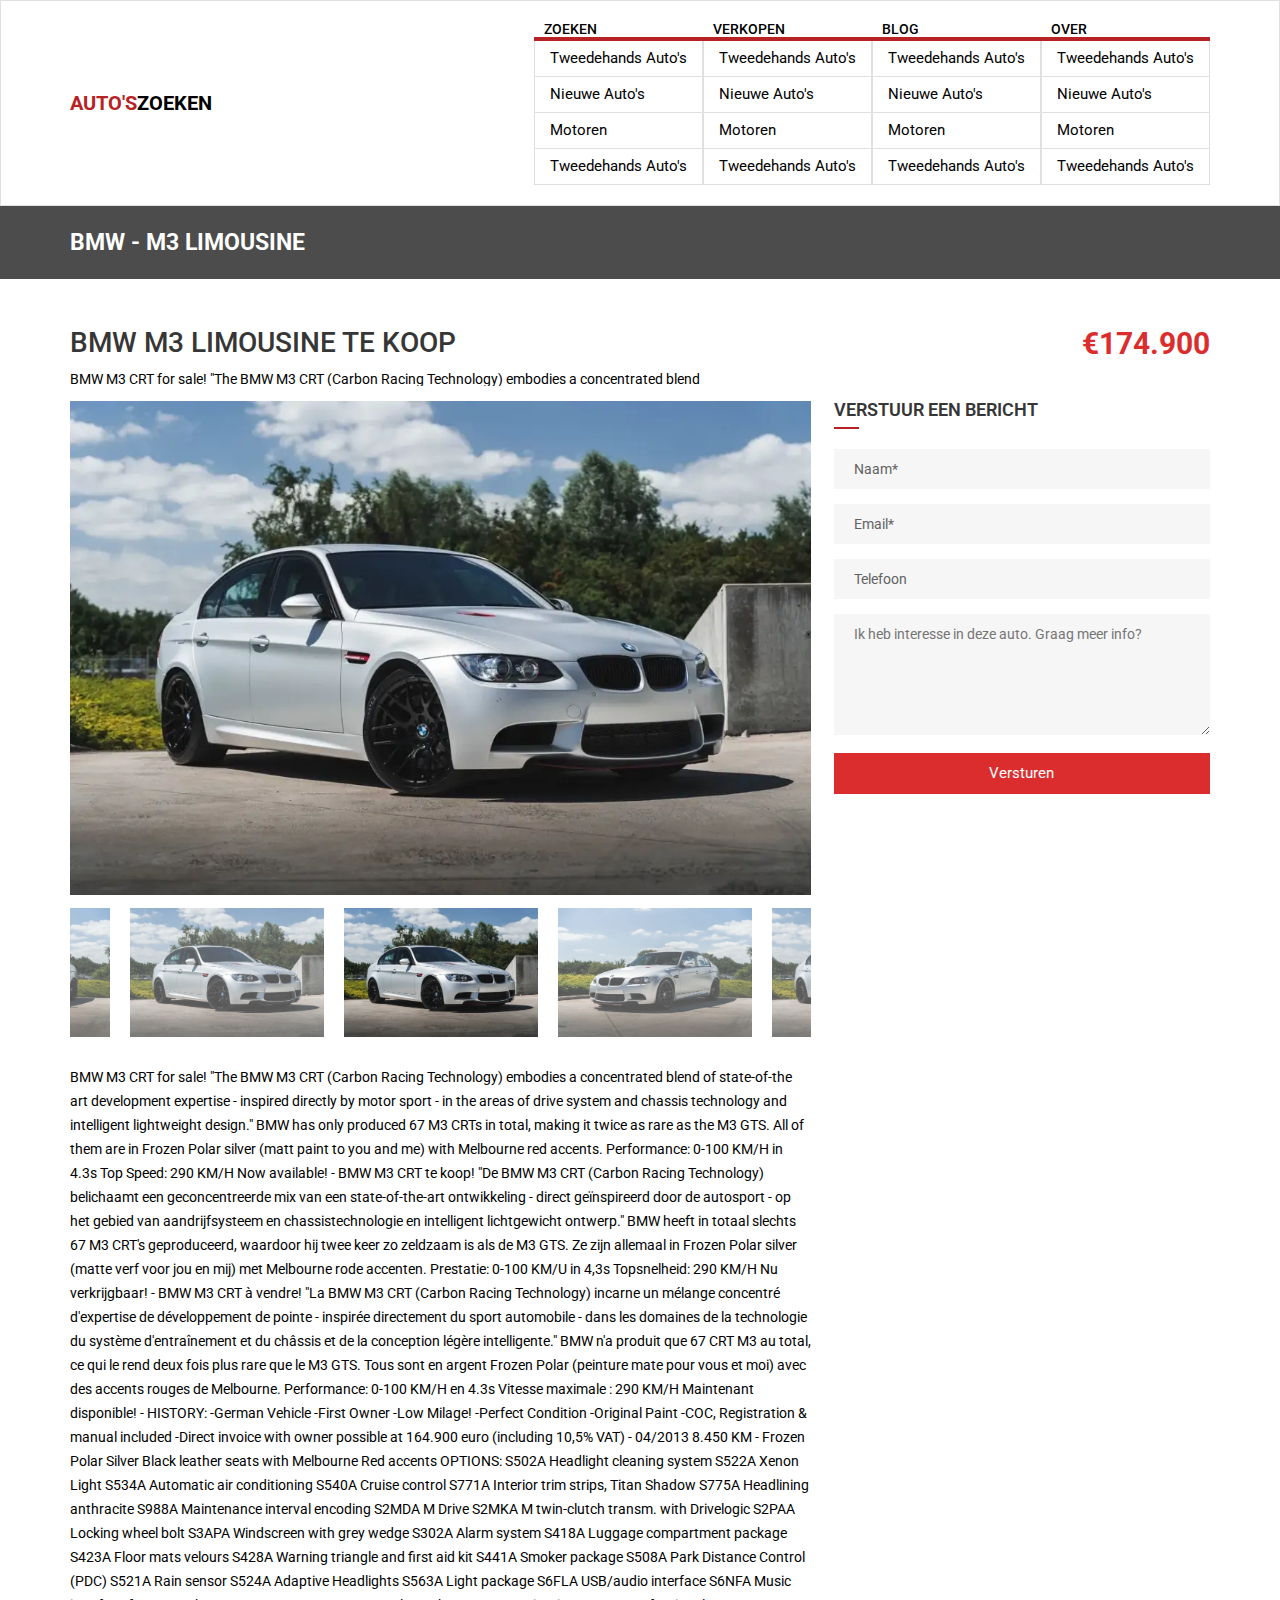
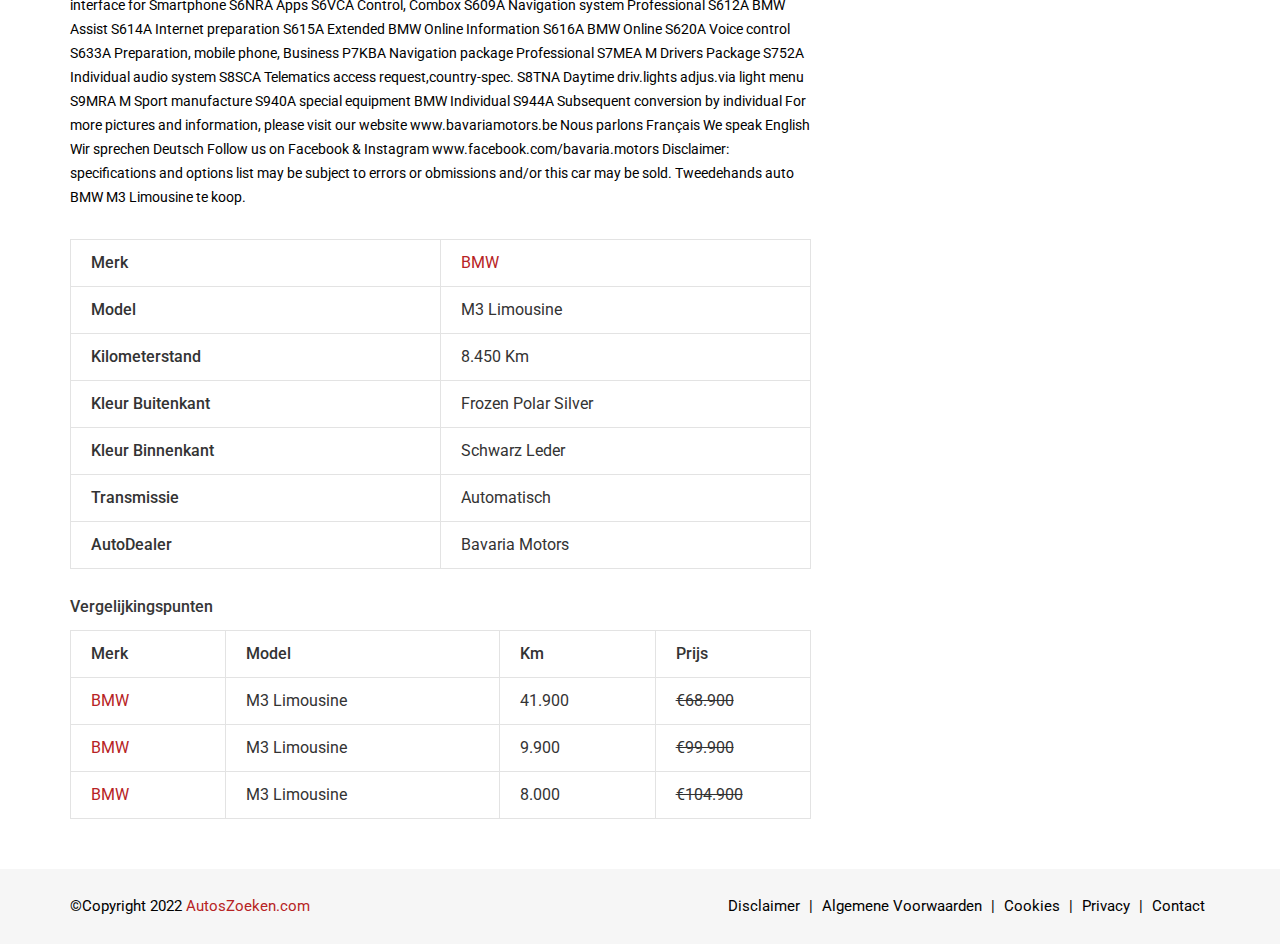
<file: index.html>
<!DOCTYPE html>
<html lang="en">
<head>
    <meta charset="UTF-8">
    <meta http-equiv="X-UA-Compatible" content="IE=edge">
    <meta name="viewport" content="width=device-width, initial-scale=1.0">
    <meta name="description" content="Test your website with the free SEO check from Seobility and get tips for a better search engine optimization.">

    <link rel="stylesheet" href="./css/style.css">

    <title>AUTO'SZOEKEN</title>
</head>
<body>
    <div class="wrapper">
        <header class="header-section">
            <div class="content flex-header">
                <div class="left-header">
                    <a href="#" class="logotype"><span>AUTO'S</span>ZOEKEN</a>
                    <div class="burger-menu">
                        <div class="bar">
                          <span class="bar-1"> </span>
                          <span class="bar-2"> </span>
                          <span class="bar-3"> </span>
                        </div>
                    </div>
                </div>
                <div class="right-header">
                    <nav class="header-menu">
                        <div class="header-link_block">
                            <a href="#" class="header-link">Zoeken</a>
                            <div class="header_submenu">
                                <a href="#">Tweedehands Auto's</a>
                                <a href="#">Nieuwe Auto's</a>
                                <a href="#">Motoren</a>
                                <a href="#">Tweedehands Auto's</a>
                            </div>
                        </div>
                        <div class="header-link_block">
                            <a href="#" class="header-link">Verkopen</a>
                            <div class="header_submenu">
                                <a href="#">Tweedehands Auto's</a>
                                <a href="#">Nieuwe Auto's</a>
                                <a href="#">Motoren</a>
                                <a href="#">Tweedehands Auto's</a>
                            </div>
                        </div>
                        <div class="header-link_block">
                            <a href="#" class="header-link">Blog</a>
                            <div class="header_submenu">
                                <a href="#">Tweedehands Auto's</a>
                                <a href="#">Nieuwe Auto's</a>
                                <a href="#">Motoren</a>
                                <a href="#">Tweedehands Auto's</a>
                            </div>
                        </div>
                        <div class="header-link_block">
                            <a href="#" class="header-link">Over</a>
                            <div class="header_submenu">
                                <a href="#">Tweedehands Auto's</a>
                                <a href="#">Nieuwe Auto's</a>
                                <a href="#">Motoren</a>
                                <a href="#">Tweedehands Auto's</a>
                            </div>
                        </div>
                    </nav>
                </div>
            </div>
        </header>
    
        <main>
            <div class="show-result_block">
                <div class="content">
                    <div class="show-result">BMW - M3 LIMOUSINE</div>
                </div>
            </div>

            <section class="detail-section"> 
                <div class="content car-flex">
                    <div class="car-detail_block">
                        <h1 class="car-name">BMW M3 LIMOUSINE TE KOOP</h1>
                        <p class="car-description">BMW M3 CRT for sale! "The BMW M3 CRT (Carbon Racing Technology) embodies a concentrated blend </p>
                    </div>  
                    <div class="car-order_block">
                        <div class="car-price">€174.900</div>
                    </div>
                </div>
                <div class="content car-flex">
                    <div class="car-detail_block">
                       <!-- <div>
                            <img src="./img/car-sl1.webp" alt="">
                        </div> -->
                        <div class="car-slider">
                            <div class="car-big_slider sl-cls">
                                <div class="car-slider_item">
                                    <img src="./img/car-sl1.webp" alt="">
                                </div>
                                <div class="car-slider_item">
                                    <img src="./img/car-sl2.webp" alt="">
                                </div>
                                <div class="car-slider_item">
                                    <img src="./img/car-sl1.webp" alt="">
                                </div>
                                <div class="car-slider_item">
                                    <img src="./img/car-sl2.webp" alt="">
                                </div>
                                <div class="car-slider_item">
                                    <img src="./img/car-sl1.webp" alt="">
                                </div>
                            </div>
                            <div class="car-small_slider sl-cls">
                                <div class="car-slider_item">
                                    <img src="./img/car-sl1.webp" alt="">
                                </div>
                                <div class="car-slider_item">
                                    <img src="./img/car-sl2.webp" alt="">
                                </div>
                                <div class="car-slider_item">
                                    <img src="./img/car-sl1.webp" alt="">
                                </div>
                                <div class="car-slider_item">
                                    <img src="./img/car-sl2.webp" alt="">
                                </div>
                                <div class="car-slider_item">
                                    <img src="./img/car-sl1.webp" alt="">
                                </div>
                            </div>
                        </div>
                        <p class="car-text">BMW M3 CRT for sale! "The BMW M3 CRT (Carbon Racing Technology) embodies a concentrated blend of state-of-the art development expertise - inspired directly by motor sport - in the areas of drive system and chassis technology and intelligent lightweight design." BMW has only produced 67 M3 CRTs in total, making it twice as rare as the M3 GTS. All of them are in Frozen Polar silver (matt paint to you and me) with Melbourne red accents. Performance: 0-100 KM/H in 4.3s Top Speed: 290 KM/H Now available! - BMW M3 CRT te koop! "De BMW M3 CRT (Carbon Racing Technology) belichaamt een geconcentreerde mix van een state-of-the-art ontwikkeling - direct geïnspireerd door de autosport - op het gebied van aandrijfsysteem en chassistechnologie en intelligent lichtgewicht ontwerp." BMW heeft in totaal slechts 67 M3 CRT's geproduceerd, waardoor hij twee keer zo zeldzaam is als de M3 GTS. Ze zijn allemaal in Frozen Polar silver (matte verf voor jou en mij) met Melbourne rode accenten. Prestatie: 0-100 KM/U in 4,3s Topsnelheid: 290 KM/H Nu verkrijgbaar! - BMW M3 CRT à vendre! "La BMW M3 CRT (Carbon Racing Technology) incarne un mélange concentré d'expertise de développement de pointe - inspirée directement du sport automobile - dans les domaines de la technologie du système d'entraînement et du châssis et de la conception légère intelligente." BMW n'a produit que 67 CRT M3 au total, ce qui le rend deux fois plus rare que le M3 GTS. Tous sont en argent Frozen Polar (peinture mate pour vous et moi) avec des accents rouges de Melbourne. Performance: 0-100 KM/H en 4.3s Vitesse maximale : 290 KM/H Maintenant disponible! - HISTORY: -German Vehicle -First Owner -Low Milage! -Perfect Condition -Original Paint -COC, Registration & manual included -Direct invoice with owner possible at 164.900 euro (including 10,5% VAT) - 04/2013 8.450 KM - Frozen Polar Silver Black leather seats with Melbourne Red accents OPTIONS: S502A Headlight cleaning system S522A Xenon Light S534A Automatic air conditioning S540A Cruise control S771A Interior trim strips, Titan Shadow S775A Headlining anthracite S988A Maintenance interval encoding S2MDA M Drive S2MKA M twin-clutch transm. with Drivelogic S2PAA Locking wheel bolt S3APA Windscreen with grey wedge S302A Alarm system S418A Luggage compartment package S423A Floor mats velours S428A Warning triangle and first aid kit S441A Smoker package S508A Park Distance Control (PDC) S521A Rain sensor S524A Adaptive Headlights S563A Light package S6FLA USB/audio interface S6NFA Music interface for Smartphone S6NRA Apps S6VCA Control, Combox S609A Navigation system Professional S612A BMW Assist S614A Internet preparation S615A Extended BMW Online Information S616A BMW Online S620A Voice control S633A Preparation, mobile phone, Business P7KBA Navigation package Professional S7MEA M Drivers Package S752A Individual audio system S8SCA Telematics access request,country-spec. S8TNA Daytime driv.lights adjus.via light menu S9MRA M Sport manufacture S940A special equipment BMW Individual S944A Subsequent conversion by individual For more pictures and information, please visit our website www.bavariamotors.be Nous parlons Français We speak English Wir sprechen Deutsch Follow us on Facebook & Instagram www.facebook.com/bavaria.motors Disclaimer: specifications and options list may be subject to errors or obmissions and/or this car may be sold. Tweedehands auto BMW M3 Limousine te koop.</p>
                        <table class="car-table">
                            <tr>
                                <td>Merk</td>
                                <td>BMW</td>
                            </tr>
                            <tr>
                                <td>Model</td>
                                <td>M3 Limousine</td>
                            </tr>
                            <tr>
                                <td>Kilometerstand</td>
                                <td>8.450 Km</td>
                            </tr>
                            <tr>
                                <td>Kleur Buitenkant</td>
                                <td>Frozen Polar Silver</td>
                            </tr>
                            <tr>
                                <td>Kleur Binnenkant</td>
                                <td>Schwarz Leder</td>
                            </tr>
                            <tr>
                                <td>Transmissie</td>
                                <td>Automatisch</td>
                            </tr>
                            <tr>
                                <td>AutoDealer</td>
                                <td>Bavaria Motors</td>
                            </tr>
                        </table>
                        <div class="comparison-title">Vergelijkingspunten</div>
                        <table class="comparison-table">
                            <tr>
                                <td>Merk</td>
                                <td>Model</td>
                                <td>Km</td>
                                <td>Prijs</td>
                            </tr>
                            <tr>
                                <td><a href="#">BMW</a></td>
                                <td>M3 Limousine</td>
                                <td>41.900</td>
                                <td>€68.900</td>
                            </tr>
                            <tr>
                                <td><a href="#">BMW</a></td>
                                <td>M3 Limousine</td>
                                <td>9.900</td>
                                <td>€99.900</td>
                            </tr>
                            <tr>
                                <td><a href="#">BMW</a></td>
                                <td>M3 Limousine</td>
                                <td>8.000</td>
                                <td>€104.900</td>
                            </tr>
                        </table>
                    </div>

                    <div class="car-order_block">
                        <form action="#" class="car-order_form">
                            <div class="car-form_title">VERSTUUR EEN BERICHT</div>
                            <div class="car-form_input">
                                <input type="text" placeholder="Naam*">
                            </div>
                            <div class="car-form_input">
                                <input type="text" placeholder="Email*">
                            </div>
                            <div class="car-form_input">
                                <input type="text" placeholder="Telefoon">
                            </div>
                            <div class="car-form_input">
                                <textarea name="" id="" cols="30" rows="6" placeholder="Ik heb interesse in deze auto. Graag meer info?"></textarea>
                            </div>
                            <button type="send" class="car-form_send">Versturen</button>
                        </form>
                    </div>
                </div>
            </section>
            
        </main>
    
        <footer class="footer-section">
            <div class="content">
                <div class="copyright">
                    <span>©Copyright 2022</span>
                    <a href="#">AutosZoeken.com</a>
                </div>
                <div class="footer-menu">
                    <a href="#">Disclaimer</a> |
                    <a href="#">Algemene Voorwaarden</a> |
                    <a href="#">Cookies</a> |
                    <a href="#">Privacy</a> |
                    <a href="#">Contact</a>
                </div>
            </div>
        </footer>
    </div>

    <script src="./js/jquery.min.js"></script>
    <script src="./js/article.js"></script>
    <script src="./js/slick.min.js"></script>
</body>
</html>
</file>
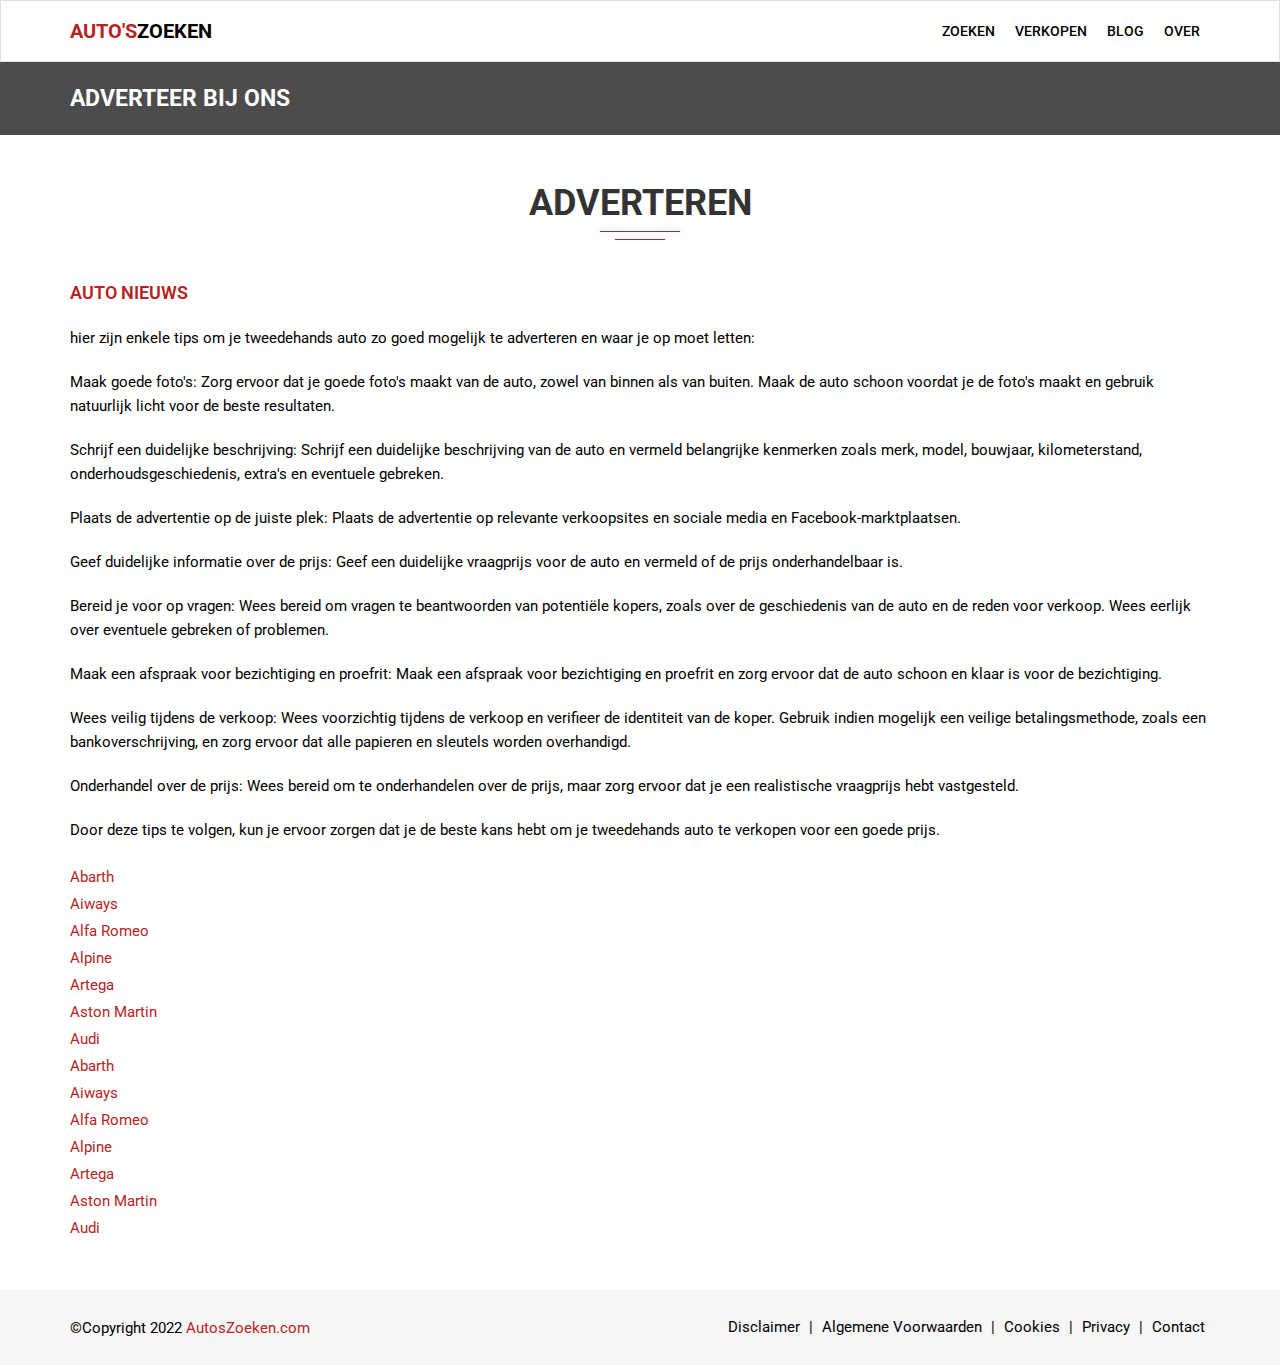
<file: adverteren.html>
<!DOCTYPE html>
<html lang="en">
<head>
    <meta charset="UTF-8">
    <meta http-equiv="X-UA-Compatible" content="IE=edge">
    <meta name="viewport" content="width=device-width, initial-scale=1.0">
    <meta name="description" content="Test your website with the free SEO check from Seobility and get tips for a better search engine optimization.">
    <link rel="stylesheet" href="./css/style.css">
    <link rel="stylesheet" href="./css/blog-search.css">
    <title>AUTO'SZOEKEN</title>
</head>
<body>
    <div class="wrapper">
        <header class="header-section">
            <div class="content flex-header">
                <div class="left-header">
                    <a href="#" class="logotype"><span>AUTO'S</span>ZOEKEN</a>
                    <div class="burger-menu">
                        <div class="bar">
                          <span class="bar-1"> </span>
                          <span class="bar-2"> </span>
                          <span class="bar-3"> </span>
                        </div>
                    </div>
                </div>
                <div class="right-header">
                    <nav class="header-menu">
                        <div class="header-link_block">
                            <a href="#" class="header-link">Zoeken</a>
                            <div class="header_submenu_box">
                                <div class="header_submenu">
                                    <a href="#">Tweedehands Auto's</a>
                                    <a href="#">Nieuwe Auto's</a>
                                    <a href="#">Motoren</a>
                                    <a href="#">Tweedehands Auto's</a>
                                </div>
                            </div>
                        </div>
                        <div class="header-link_block">
                            <a href="#" class="header-link">Verkopen</a>
                            <div class="header_submenu_box">
                                <div class="header_submenu">
                                    <a href="#">Tweedehands Auto's</a>
                                    <a href="#">Nieuwe Auto's</a>
                                    <a href="#">Motoren</a>
                                    <a href="#">Tweedehands Auto's</a>
                                </div>
                            </div>
                        </div>
                        <div class="header-link_block">
                            <a href="#" class="header-link">Blog</a>
                            <div class="header_submenu_box">
                                <div class="header_submenu">
                                    <a href="#">Tweedehands Auto's</a>
                                    <a href="#">Nieuwe Auto's</a>
                                    <a href="#">Motoren</a>
                                    <a href="#">Tweedehands Auto's</a>
                                </div>
                            </div>
                        </div>
                        <div class="header-link_block">
                            <a href="#" class="header-link">Over</a>
                            <div class="header_submenu_box">
                                <div class="header_submenu">
                                    <a href="#">Tweedehands Auto's</a>
                                    <a href="#">Nieuwe Auto's</a>
                                    <a href="#">Motoren</a>
                                    <a href="#">Tweedehands Auto's</a>
                                </div>
                            </div>
                        </div>
                    </nav>
                </div>
            </div>
        </header>
    
        <main>
            <div class="show-result_block">
                <div class="content">
                    <div class="show-result">ADVERTEER BIJ ONS</div>
                </div>
            </div>

            <section class="section-blog_search">
                <div class="content">
                    <h1 class="sb_title">ADVERTEREN</h1>
                    <div class="sb-red-lines">
                        <span></span>
                        <span></span>
                    </div>
                    <div class="adverteren-info">
                        <h2>AUTO NIEUWS</h2>
                        <p>hier zijn enkele tips om je tweedehands auto zo goed mogelijk te adverteren en waar je op moet letten:</p>
                        <p>Maak goede foto's: Zorg ervoor dat je goede foto's maakt van de auto, zowel van binnen als van buiten. Maak de auto schoon voordat je de foto's maakt en gebruik natuurlijk licht voor de beste resultaten.</p>
                        <p>Schrijf een duidelijke beschrijving: Schrijf een duidelijke beschrijving van de auto en vermeld belangrijke kenmerken zoals merk, model, bouwjaar, kilometerstand, onderhoudsgeschiedenis, extra's en eventuele gebreken.</p>
                        <p>Plaats de advertentie op de juiste plek: Plaats de advertentie op relevante verkoopsites en sociale media en Facebook-marktplaatsen.</p>
                        <p>Geef duidelijke informatie over de prijs: Geef een duidelijke vraagprijs voor de auto en vermeld of de prijs onderhandelbaar is.</p>
                        <p>Bereid je voor op vragen: Wees bereid om vragen te beantwoorden van potentiële kopers, zoals over de geschiedenis van de auto en de reden voor verkoop. Wees eerlijk over eventuele gebreken of problemen.</p>
                        <p>Maak een afspraak voor bezichtiging en proefrit: Maak een afspraak voor bezichtiging en proefrit en zorg ervoor dat de auto schoon en klaar is voor de bezichtiging.</p>
                        <p>Wees veilig tijdens de verkoop: Wees voorzichtig tijdens de verkoop en verifieer de identiteit van de koper. Gebruik indien mogelijk een veilige betalingsmethode, zoals een bankoverschrijving, en zorg ervoor dat alle papieren en sleutels worden overhandigd.</p>
                        <p>Onderhandel over de prijs: Wees bereid om te onderhandelen over de prijs, maar zorg ervoor dat je een realistische vraagprijs hebt vastgesteld.</p>
                        <p>Door deze tips te volgen, kun je ervoor zorgen dat je de beste kans hebt om je tweedehands auto te verkopen voor een goede prijs.</p>
                        <div class="adverteren-link">
                            <a href="#">Abarth</a>
                            <a href="#">Aiways</a>
                            <a href="#">Alfa Romeo</a>
                            <a href="#">Alpine</a>
                            <a href="#">Artega</a>
                            <a href="#">Aston Martin</a>
                            <a href="#">Audi</a>
                            <a href="#">Abarth</a>
                            <a href="#">Aiways</a>
                            <a href="#">Alfa Romeo</a>
                            <a href="#">Alpine</a>
                            <a href="#">Artega</a>
                            <a href="#">Aston Martin</a>
                            <a href="#">Audi</a>
                        </div>
                    </div>
                </div> 
            </section>
        </main>
    
        <footer class="footer-section">
            <div class="content">
                <div class="copyright">
                    <span>©Copyright 2022</span>
                    <a href="#">AutosZoeken.com</a>
                </div>
                <div class="footer-menu">
                    <a href="#">Disclaimer</a> |
                    <a href="#">Algemene Voorwaarden</a> |
                    <a href="#">Cookies</a> |
                    <a href="#">Privacy</a> |
                    <a href="#">Contact</a>
                </div>
            </div>
        </footer>
    </div>

    <script src="./js/jquery.min.js"></script>
    <script src="./js/main.js"></script>
</body>
</html>
</file>
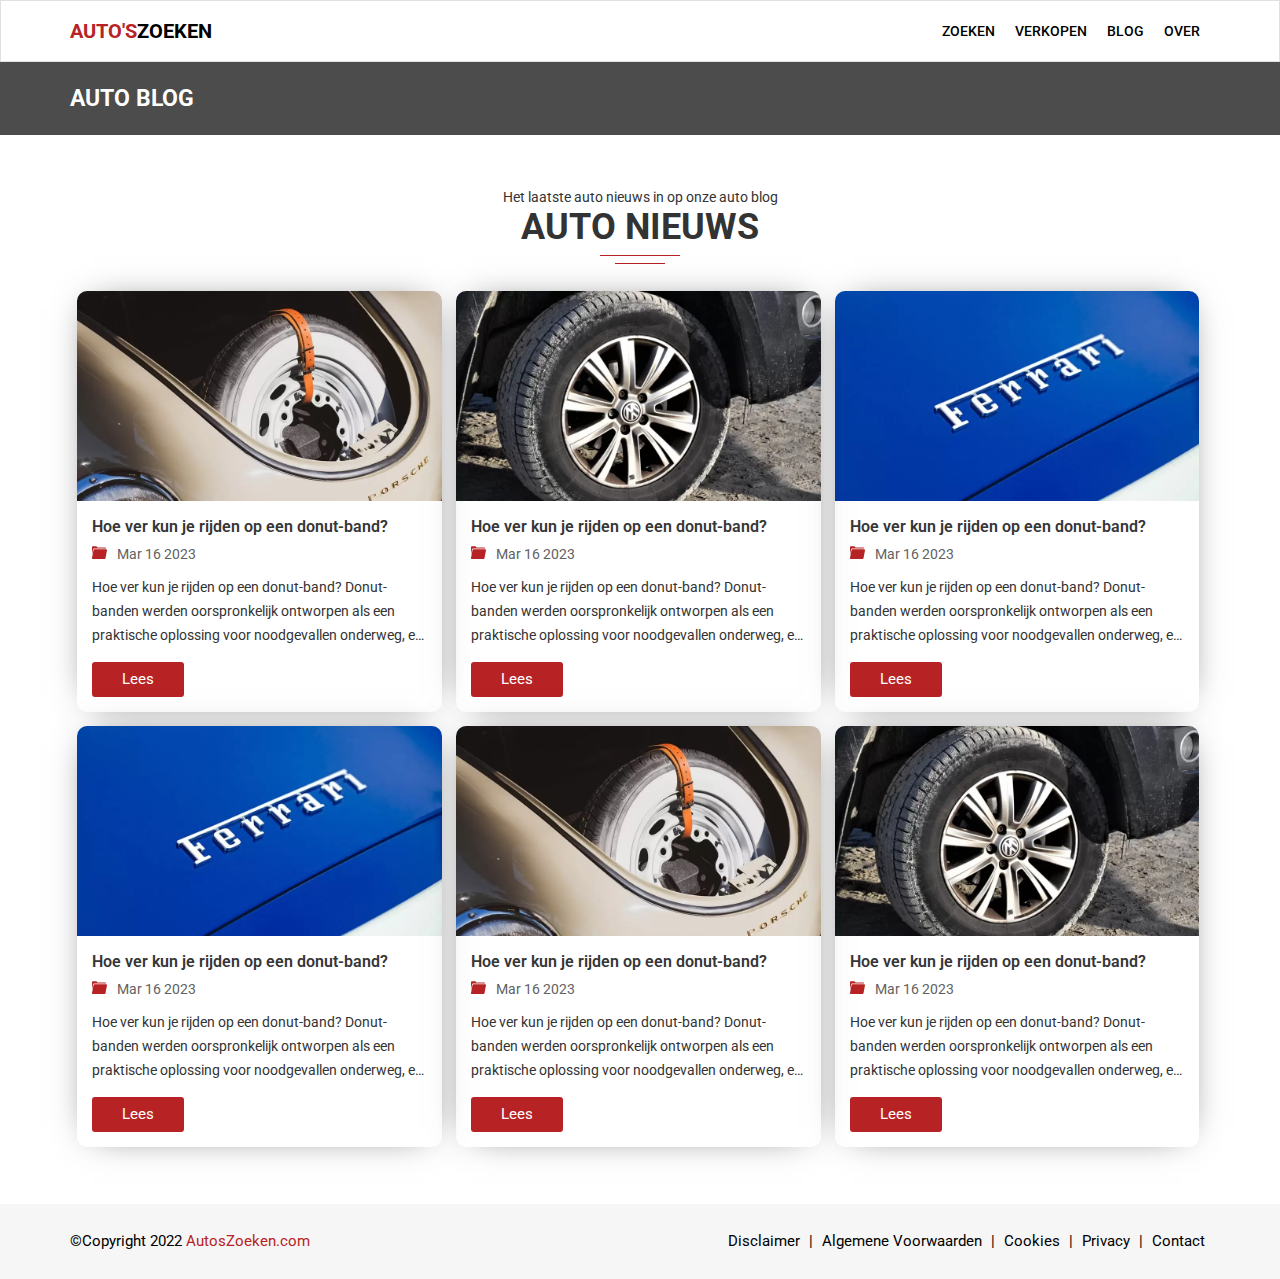
<file: blog-search.html>
<!DOCTYPE html>
<html lang="en">
<head>
    <meta charset="UTF-8">
    <meta http-equiv="X-UA-Compatible" content="IE=edge">
    <meta name="viewport" content="width=device-width, initial-scale=1.0">
    <meta name="description" content="Test your website with the free SEO check from Seobility and get tips for a better search engine optimization.">
    <link rel="stylesheet" href="./css/style.css">
    <link rel="stylesheet" href="./css/blog-search.css">
    <title>AUTO'SZOEKEN</title>
</head>
<body>
    <div class="wrapper">
        <header class="header-section">
            <div class="content flex-header">
                <div class="left-header">
                    <a href="#" class="logotype"><span>AUTO'S</span>ZOEKEN</a>
                    <div class="burger-menu">
                        <div class="bar">
                          <span class="bar-1"> </span>
                          <span class="bar-2"> </span>
                          <span class="bar-3"> </span>
                        </div>
                    </div>
                </div>
                <div class="right-header">
                    <nav class="header-menu">
                        <div class="header-link_block">
                            <a href="#" class="header-link">Zoeken</a>
                            <div class="header_submenu_box">
                                <div class="header_submenu">
                                    <a href="#">Tweedehands Auto's</a>
                                    <a href="#">Nieuwe Auto's</a>
                                    <a href="#">Motoren</a>
                                    <a href="#">Tweedehands Auto's</a>
                                </div>
                            </div>
                        </div>
                        <div class="header-link_block">
                            <a href="#" class="header-link">Verkopen</a>
                            <div class="header_submenu_box">
                                <div class="header_submenu">
                                    <a href="#">Tweedehands Auto's</a>
                                    <a href="#">Nieuwe Auto's</a>
                                    <a href="#">Motoren</a>
                                    <a href="#">Tweedehands Auto's</a>
                                </div>
                            </div>
                        </div>
                        <div class="header-link_block">
                            <a href="#" class="header-link">Blog</a>
                            <div class="header_submenu_box">
                                <div class="header_submenu">
                                    <a href="#">Tweedehands Auto's</a>
                                    <a href="#">Nieuwe Auto's</a>
                                    <a href="#">Motoren</a>
                                    <a href="#">Tweedehands Auto's</a>
                                </div>
                            </div>
                        </div>
                        <div class="header-link_block">
                            <a href="#" class="header-link">Over</a>
                            <div class="header_submenu_box">
                                <div class="header_submenu">
                                    <a href="#">Tweedehands Auto's</a>
                                    <a href="#">Nieuwe Auto's</a>
                                    <a href="#">Motoren</a>
                                    <a href="#">Tweedehands Auto's</a>
                                </div>
                            </div>
                        </div>
                    </nav>
                </div>
            </div>
        </header>
    
        <main>
            <div class="show-result_block">
                <div class="content">
                    <div class="show-result">AUTO BLOG</div>
                </div>
            </div>

            <section class="section-blog_search">
                <div class="content">
                    <div class="sb_title-description">Het laatste auto nieuws in op onze auto blog</div>
                    <h1 class="sb_title">AUTO NIEUWS</h1>
                    <div class="sb-red-lines">
                        <span></span>
                        <span></span>
                    </div>
                    <div class="sb-blog_content">
                        <div class="sb-blog-box">
                            <a href="#" class="sb-blog_img">
                                <img src="./img/bl-1.webp" alt="">
                            </a>
                            <div class="sb-blog_info">
                                <a href="#" class="sb-blog_title">Hoe ver kun je rijden op een donut-band?</a>
                                <div class="sb-blog_date">
                                    <img src="./img/folder.svg" alt="">
                                    <span>Mar 16 2023</span>
                                </div>
                                <p class="sb-blog_text">Hoe ver kun je rijden op een donut-band? Donut-banden werden oorspronkelijk ontworpen als een praktische oplossing voor noodgevallen onderweg, en zijn compact en ruimtebesparend. Maar hoe ver kun</p>
                                <a href="#" class="sb-blog_button">Lees</a>
                            </div>
                        </div>
                        <div class="sb-blog-box">
                            <a href="#" class="sb-blog_img">
                                <img src="./img/bl-2.webp" alt="">
                            </a>
                            <div class="sb-blog_info">
                                <a href="#" class="sb-blog_title">Hoe ver kun je rijden op een donut-band?</a>
                                <div class="sb-blog_date">
                                    <img src="./img/folder.svg" alt="">
                                    <span>Mar 16 2023</span>
                                </div>
                                <p class="sb-blog_text">Hoe ver kun je rijden op een donut-band? Donut-banden werden oorspronkelijk ontworpen als een praktische oplossing voor noodgevallen onderweg, en zijn compact en ruimtebesparend. Maar hoe ver kun</p>
                                <a href="#" class="sb-blog_button">Lees</a>
                            </div>
                        </div>
                        <div class="sb-blog-box">
                            <a href="#" class="sb-blog_img">
                                <img src="./img/bl-3.webp" alt="">
                            </a>
                            <div class="sb-blog_info">
                                <a href="#" class="sb-blog_title">Hoe ver kun je rijden op een donut-band?</a>
                                <div class="sb-blog_date">
                                    <img src="./img/folder.svg" alt="">
                                    <span>Mar 16 2023</span>
                                </div>
                                <p class="sb-blog_text">Hoe ver kun je rijden op een donut-band? Donut-banden werden oorspronkelijk ontworpen als een praktische oplossing voor noodgevallen onderweg, en zijn compact en ruimtebesparend. Maar hoe ver kun</p>
                                <a href="#" class="sb-blog_button">Lees</a>
                            </div>
                        </div>
                        <div class="sb-blog-box">
                            <a href="#" class="sb-blog_img">
                                <img src="./img/bl-3.webp" alt="">
                            </a>
                            <div class="sb-blog_info">
                                <a href="#" class="sb-blog_title">Hoe ver kun je rijden op een donut-band?</a>
                                <div class="sb-blog_date">
                                    <img src="./img/folder.svg" alt="">
                                    <span>Mar 16 2023</span>
                                </div>
                                <p class="sb-blog_text">Hoe ver kun je rijden op een donut-band? Donut-banden werden oorspronkelijk ontworpen als een praktische oplossing voor noodgevallen onderweg, en zijn compact en ruimtebesparend. Maar hoe ver kun</p>
                                <a href="#" class="sb-blog_button">Lees</a>
                            </div>
                        </div>
                        <div class="sb-blog-box">
                            <a href="#" class="sb-blog_img">
                                <img src="./img/bl-1.webp" alt="">
                            </a>
                            <div class="sb-blog_info">
                                <a href="#" class="sb-blog_title">Hoe ver kun je rijden op een donut-band?</a>
                                <div class="sb-blog_date">
                                    <img src="./img/folder.svg" alt="">
                                    <span>Mar 16 2023</span>
                                </div>
                                <p class="sb-blog_text">Hoe ver kun je rijden op een donut-band? Donut-banden werden oorspronkelijk ontworpen als een praktische oplossing voor noodgevallen onderweg, en zijn compact en ruimtebesparend. Maar hoe ver kun</p>
                                <a href="#" class="sb-blog_button">Lees</a>
                            </div>
                        </div>
                        <div class="sb-blog-box">
                            <a href="#" class="sb-blog_img">
                                <img src="./img/bl-2.webp" alt="">
                            </a>
                            <div class="sb-blog_info">
                                <a href="#" class="sb-blog_title">Hoe ver kun je rijden op een donut-band?</a>
                                <div class="sb-blog_date">
                                    <img src="./img/folder.svg" alt="">
                                    <span>Mar 16 2023</span>
                                </div>
                                <p class="sb-blog_text">Hoe ver kun je rijden op een donut-band? Donut-banden werden oorspronkelijk ontworpen als een praktische oplossing voor noodgevallen onderweg, en zijn compact en ruimtebesparend. Maar hoe ver kun</p>
                                <a href="#" class="sb-blog_button">Lees</a>
                            </div>
                        </div>
                    </div>
                </div> 
            </section>
        </main>
    
        <footer class="footer-section">
            <div class="content">
                <div class="copyright">
                    <span>©Copyright 2022</span>
                    <a href="#">AutosZoeken.com</a>
                </div>
                <div class="footer-menu">
                    <a href="#">Disclaimer</a> |
                    <a href="#">Algemene Voorwaarden</a> |
                    <a href="#">Cookies</a> |
                    <a href="#">Privacy</a> |
                    <a href="#">Contact</a>
                </div>
            </div>
        </footer>
    </div>

    <script src="./js/jquery.min.js"></script>
    <script src="./js/main.js"></script>
</body>
</html>
</file>
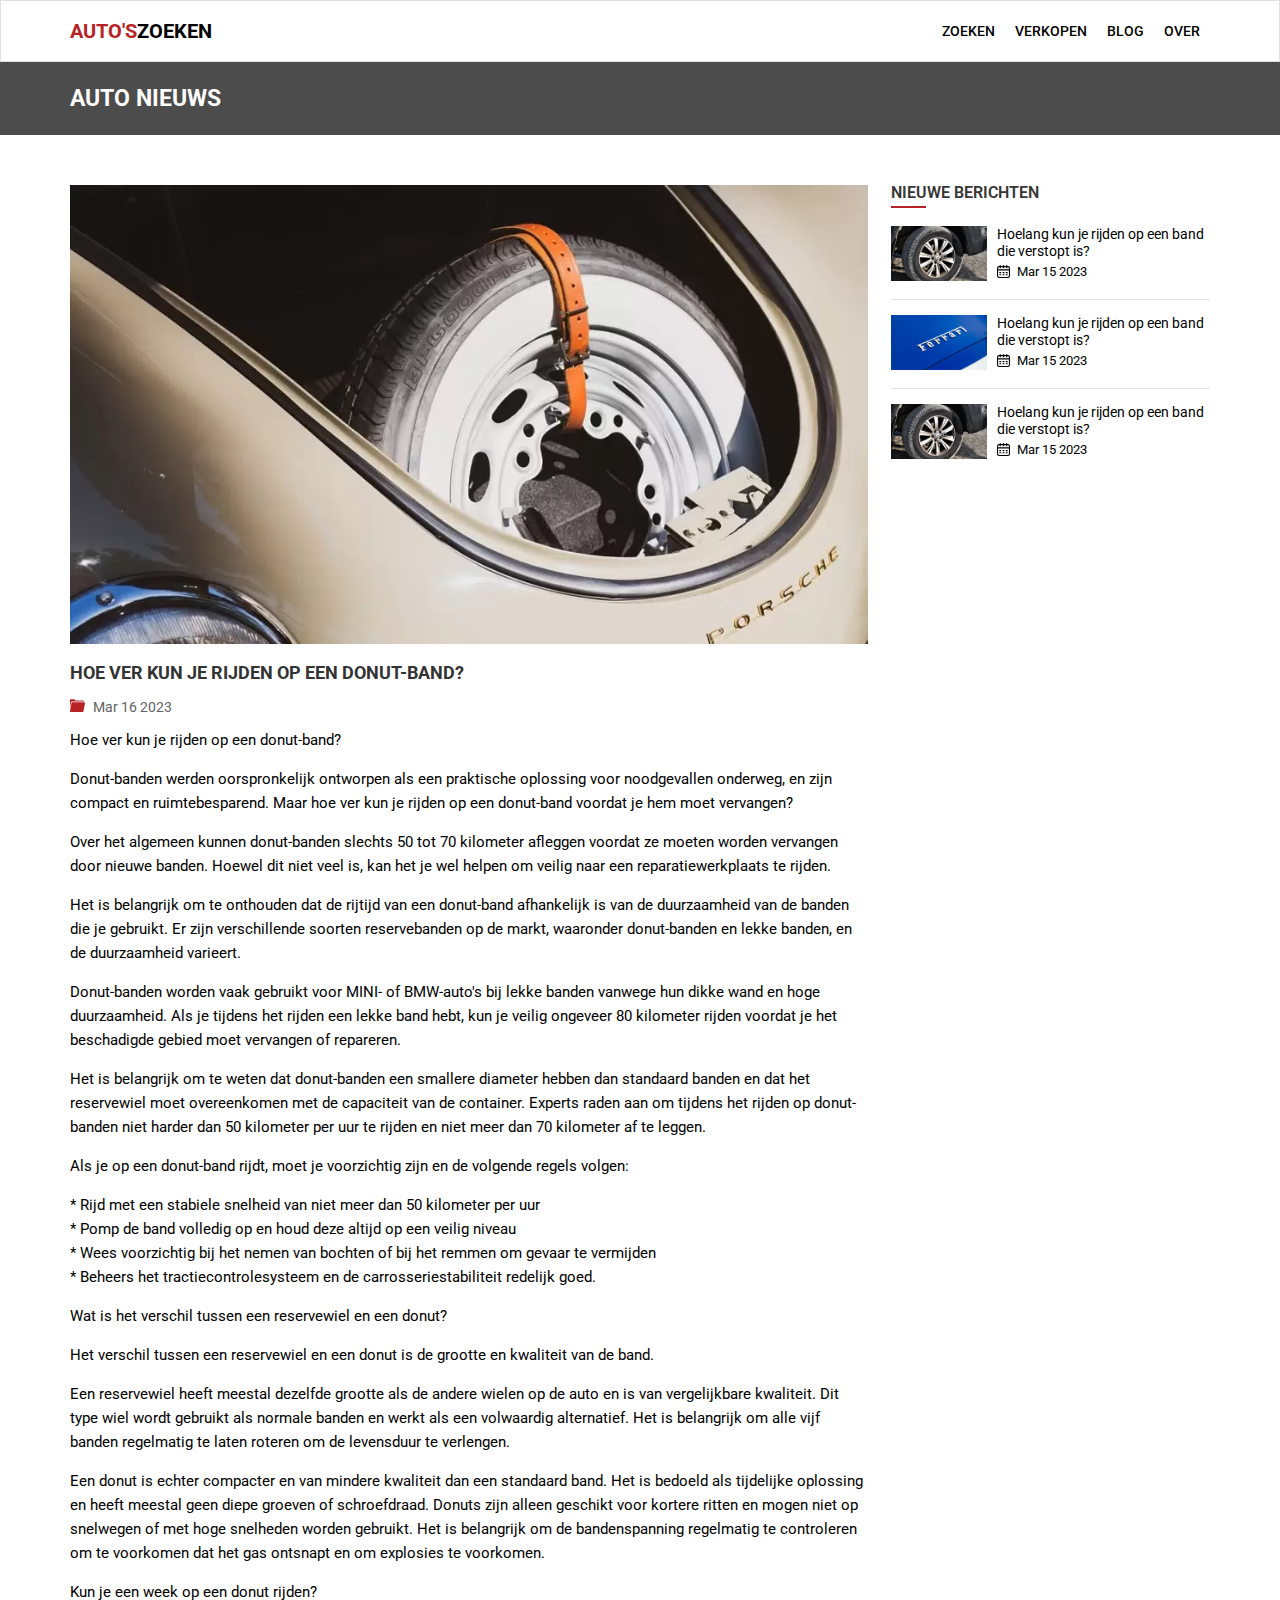
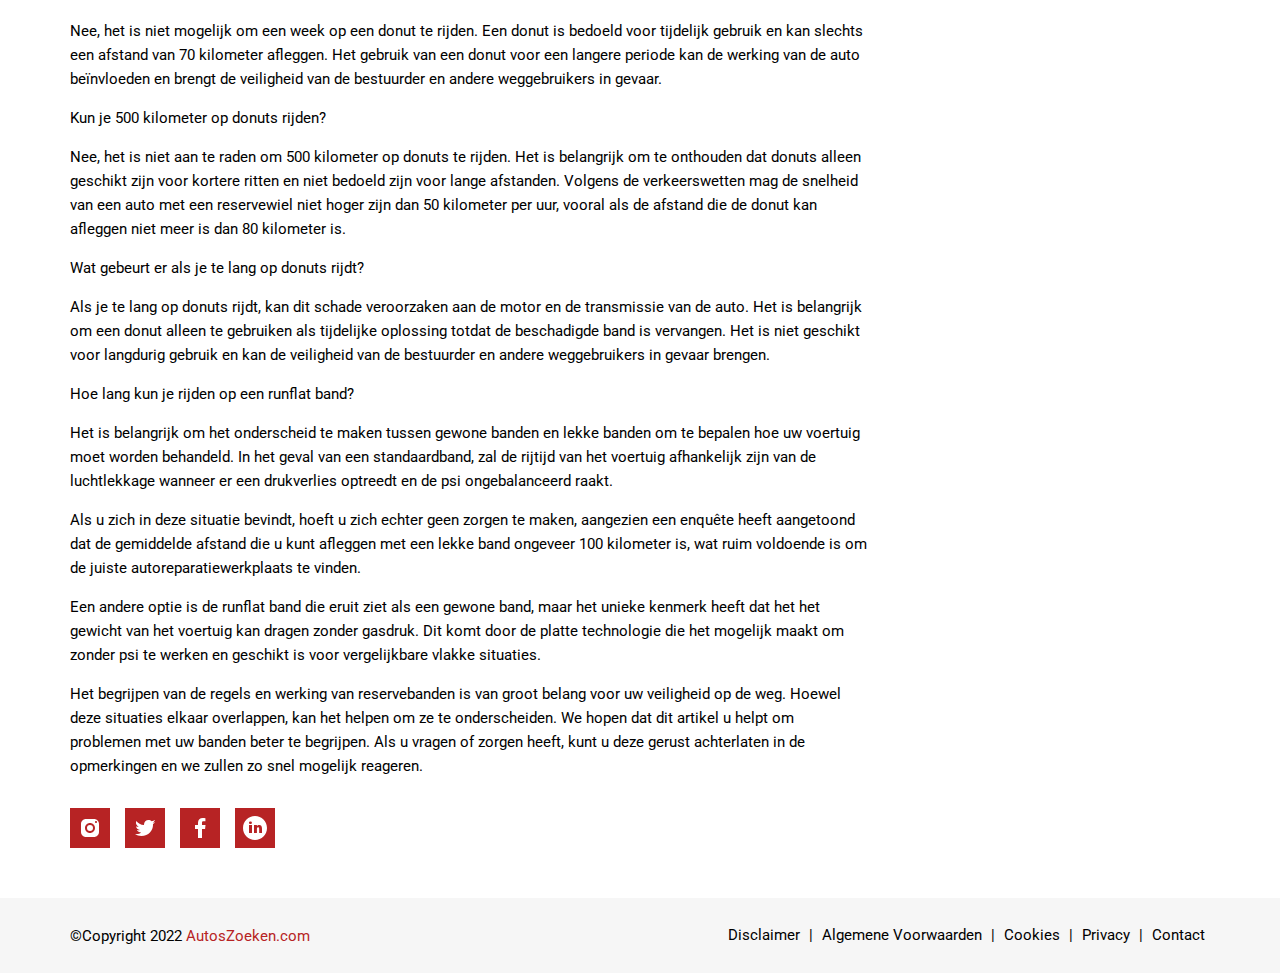
<file: blog.html>
<!DOCTYPE html>
<html lang="en">
<head>
    <meta charset="UTF-8">
    <meta http-equiv="X-UA-Compatible" content="IE=edge">
    <meta name="viewport" content="width=device-width, initial-scale=1.0">
    <meta name="description" content="Test your website with the free SEO check from Seobility and get tips for a better search engine optimization.">
    <link rel="stylesheet" href="./css/style.css">
    <link rel="stylesheet" href="./css/blog-search.css">
    <title>AUTO'SZOEKEN</title>
</head>
<body>
    <div class="wrapper">
        <header class="header-section">
            <div class="content flex-header">
                <div class="left-header">
                    <a href="#" class="logotype"><span>AUTO'S</span>ZOEKEN</a>
                    <div class="burger-menu">
                        <div class="bar">
                          <span class="bar-1"> </span>
                          <span class="bar-2"> </span>
                          <span class="bar-3"> </span>
                        </div>
                    </div>
                </div>
                <div class="right-header">
                    <nav class="header-menu">
                        <div class="header-link_block">
                            <a href="#" class="header-link">Zoeken</a>
                            <div class="header_submenu_box">
                                <div class="header_submenu">
                                    <a href="#">Tweedehands Auto's</a>
                                    <a href="#">Nieuwe Auto's</a>
                                    <a href="#">Motoren</a>
                                    <a href="#">Tweedehands Auto's</a>
                                </div>
                            </div>
                        </div>
                        <div class="header-link_block">
                            <a href="#" class="header-link">Verkopen</a>
                            <div class="header_submenu_box">
                                <div class="header_submenu">
                                    <a href="#">Tweedehands Auto's</a>
                                    <a href="#">Nieuwe Auto's</a>
                                    <a href="#">Motoren</a>
                                    <a href="#">Tweedehands Auto's</a>
                                </div>
                            </div>
                        </div>
                        <div class="header-link_block">
                            <a href="#" class="header-link">Blog</a>
                            <div class="header_submenu_box">
                                <div class="header_submenu">
                                    <a href="#">Tweedehands Auto's</a>
                                    <a href="#">Nieuwe Auto's</a>
                                    <a href="#">Motoren</a>
                                    <a href="#">Tweedehands Auto's</a>
                                </div>
                            </div>
                        </div>
                        <div class="header-link_block">
                            <a href="#" class="header-link">Over</a>
                            <div class="header_submenu_box">
                                <div class="header_submenu">
                                    <a href="#">Tweedehands Auto's</a>
                                    <a href="#">Nieuwe Auto's</a>
                                    <a href="#">Motoren</a>
                                    <a href="#">Tweedehands Auto's</a>
                                </div>
                            </div>
                        </div>
                    </nav>
                </div>
            </div>
        </header>
    
        <main>
            <div class="show-result_block">
                <div class="content">
                    <div class="show-result">AUTO NIEUWS</div>
                </div>
            </div>

            <section class="blog-section">
                <div class="content blog-flex">
                    <div class="blog-info_box">
                        <div class="blog-img">
                            <img src="./img/bl-1.webp" alt="">
                        </div>
                        <div class="blog_title">HOE VER KUN JE RIJDEN OP EEN DONUT-BAND?</div>
                        <div class="blog-date">
                            <img src="./img/folder.svg" alt="">
                            <span>Mar 16 2023</span>
                        </div>
                        <p>Hoe ver kun je rijden op een donut-band?</p>
                        <p>Donut-banden werden oorspronkelijk ontworpen als een praktische oplossing voor noodgevallen onderweg, en zijn compact en ruimtebesparend. Maar hoe ver kun je rijden op een donut-band voordat je hem moet vervangen?</p>
                        <p>Over het algemeen kunnen donut-banden slechts 50 tot 70 kilometer afleggen voordat ze moeten worden vervangen door nieuwe banden. Hoewel dit niet veel is, kan het je wel helpen om veilig naar een reparatiewerkplaats te rijden.</p>
                        <p>Het is belangrijk om te onthouden dat de rijtijd van een donut-band afhankelijk is van de duurzaamheid van de banden die je gebruikt. Er zijn verschillende soorten reservebanden op de markt, waaronder donut-banden en lekke banden, en de duurzaamheid varieert.</p>
                        <p>Donut-banden worden vaak gebruikt voor MINI- of BMW-auto's bij lekke banden vanwege hun dikke wand en hoge duurzaamheid. Als je tijdens het rijden een lekke band hebt, kun je veilig ongeveer 80 kilometer rijden voordat je het beschadigde gebied moet vervangen of repareren.</p>
                        <p>Het is belangrijk om te weten dat donut-banden een smallere diameter hebben dan standaard banden en dat het reservewiel moet overeenkomen met de capaciteit van de container. Experts raden aan om tijdens het rijden op donut-banden niet harder dan 50 kilometer per uur te rijden en niet meer dan 70 kilometer af te leggen.</p>
                        <p>Als je op een donut-band rijdt, moet je voorzichtig zijn en de volgende regels volgen:</p>
                        <p>
                            * Rijd met een stabiele snelheid van niet meer dan 50 kilometer per uur <br>
                            * Pomp de band volledig op en houd deze altijd op een veilig niveau <br>
                            * Wees voorzichtig bij het nemen van bochten of bij het remmen om gevaar te vermijden <br>
                            * Beheers het tractiecontrolesysteem en de carrosseriestabiliteit redelijk goed.
                        </p>
                        <p>Wat is het verschil tussen een reservewiel en een donut?</p>
                        <p>Het verschil tussen een reservewiel en een donut is de grootte en kwaliteit van de band.</p>
                        <p>Een reservewiel heeft meestal dezelfde grootte als de andere wielen op de auto en is van vergelijkbare kwaliteit. Dit type wiel wordt gebruikt als normale banden en werkt als een volwaardig alternatief. Het is belangrijk om alle vijf banden regelmatig te laten roteren om de levensduur te verlengen.</p>
                        <p>Een donut is echter compacter en van mindere kwaliteit dan een standaard band. Het is bedoeld als tijdelijke oplossing en heeft meestal geen diepe groeven of schroefdraad. Donuts zijn alleen geschikt voor kortere ritten en mogen niet op snelwegen of met hoge snelheden worden gebruikt. Het is belangrijk om de bandenspanning regelmatig te controleren om te voorkomen dat het gas ontsnapt en om explosies te voorkomen.</p>
                        <p>Kun je een week op een donut rijden?</p>
                        <p>Nee, het is niet mogelijk om een week op een donut te rijden. Een donut is bedoeld voor tijdelijk gebruik en kan slechts een afstand van 70 kilometer afleggen. Het gebruik van een donut voor een langere periode kan de werking van de auto beïnvloeden en brengt de veiligheid van de bestuurder en andere weggebruikers in gevaar.</p>
                        <p>Kun je 500 kilometer op donuts rijden?</p>
                        <p>Nee, het is niet aan te raden om 500 kilometer op donuts te rijden. Het is belangrijk om te onthouden dat donuts alleen geschikt zijn voor kortere ritten en niet bedoeld zijn voor lange afstanden. Volgens de verkeerswetten mag de snelheid van een auto met een reservewiel niet hoger zijn dan 50 kilometer per uur, vooral als de afstand die de donut kan afleggen niet meer is dan 80 kilometer is.</p>
                        <p>Wat gebeurt er als je te lang op donuts rijdt?</p>
                        <p>Als je te lang op donuts rijdt, kan dit schade veroorzaken aan de motor en de transmissie van de auto. Het is belangrijk om een donut alleen te gebruiken als tijdelijke oplossing totdat de beschadigde band is vervangen. Het is niet geschikt voor langdurig gebruik en kan de veiligheid van de bestuurder en andere weggebruikers in gevaar brengen.</p>
                        <p>Hoe lang kun je rijden op een runflat band?</p>
                        <p>Het is belangrijk om het onderscheid te maken tussen gewone banden en lekke banden om te bepalen hoe uw voertuig moet worden behandeld. In het geval van een standaardband, zal de rijtijd van het voertuig afhankelijk zijn van de luchtlekkage wanneer er een drukverlies optreedt en de psi ongebalanceerd raakt.</p>
                        <p>Als u zich in deze situatie bevindt, hoeft u zich echter geen zorgen te maken, aangezien een enquête heeft aangetoond dat de gemiddelde afstand die u kunt afleggen met een lekke band ongeveer 100 kilometer is, wat ruim voldoende is om de juiste autoreparatiewerkplaats te vinden.</p>
                        <p>Een andere optie is de runflat band die eruit ziet als een gewone band, maar het unieke kenmerk heeft dat het het gewicht van het voertuig kan dragen zonder gasdruk. Dit komt door de platte technologie die het mogelijk maakt om zonder psi te werken en geschikt is voor vergelijkbare vlakke situaties.</p>
                        <p>Het begrijpen van de regels en werking van reservebanden is van groot belang voor uw veiligheid op de weg. Hoewel deze situaties elkaar overlappen, kan het helpen om ze te onderscheiden. We hopen dat dit artikel u helpt om problemen met uw banden beter te begrijpen. Als u vragen of zorgen heeft, kunt u deze gerust achterlaten in de opmerkingen en we zullen zo snel mogelijk reageren.</p>

                        <div class="share-social">
                            <a href="#">
                                <img src="./img/instagram.svg" alt="">
                            </a>
                            <a href="#">
                                <img src="./img/twitter.svg" alt="">
                            </a>
                            <a href="#">
                                <img src="./img/facebook.svg" alt="">
                            </a>
                            <a href="#">
                                <img src="./img/linkedin.svg" alt="">
                            </a>
                        </div>
                    </div>
                    <div class="other-blogs">
                        <p class="ob-title">NIEUWE BERICHTEN</p>
                        <div class="other-blogs_box">
                            <div class="ob_left">
                                <a href="#">
                                    <img src="./img/bl-2.webp" alt="">
                                </a>
                            </div>
                            <div class="ob_right">
                                <a href="#" class="ob_name">Hoelang kun je rijden op een band die verstopt is?</a>
                                <div class="ob_date">
                                    <img src="./img/calendar.svg" alt="">
                                    <span>Mar 15 2023</span>
                                </div>
                            </div>
                        </div>
                        <div class="other-blogs_box">
                            <div class="ob_left">
                                <a href="#">
                                    <img src="./img/bl-3.webp" alt="">
                                </a>
                            </div>
                            <div class="ob_right">
                                <a href="#" class="ob_name">Hoelang kun je rijden op een band die verstopt is?</a>
                                <div class="ob_date">
                                    <img src="./img/calendar.svg" alt="">
                                    <span>Mar 15 2023</span>
                                </div>
                            </div>
                        </div>
                        <div class="other-blogs_box">
                            <div class="ob_left">
                                <a href="#">
                                    <img src="./img/bl-2.webp" alt="">
                                </a>
                            </div>
                            <div class="ob_right">
                                <a href="#" class="ob_name">Hoelang kun je rijden op een band die verstopt is?</a>
                                <div class="ob_date">
                                    <img src="./img/calendar.svg" alt="">
                                    <span>Mar 15 2023</span>
                                </div>
                            </div>
                        </div>
                    </div>
                </div>
            </section>            
        </main>
    
        <footer class="footer-section">
            <div class="content">
                <div class="copyright">
                    <span>©Copyright 2022</span>
                    <a href="#">AutosZoeken.com</a>
                </div>
                <div class="footer-menu">
                    <a href="#">Disclaimer</a> |
                    <a href="#">Algemene Voorwaarden</a> |
                    <a href="#">Cookies</a> |
                    <a href="#">Privacy</a> |
                    <a href="#">Contact</a>
                </div>
            </div>
        </footer>
    </div>

    <script src="./js/jquery.min.js"></script>
    <script src="./js/main.js"></script>
</body>
</html>
</file>
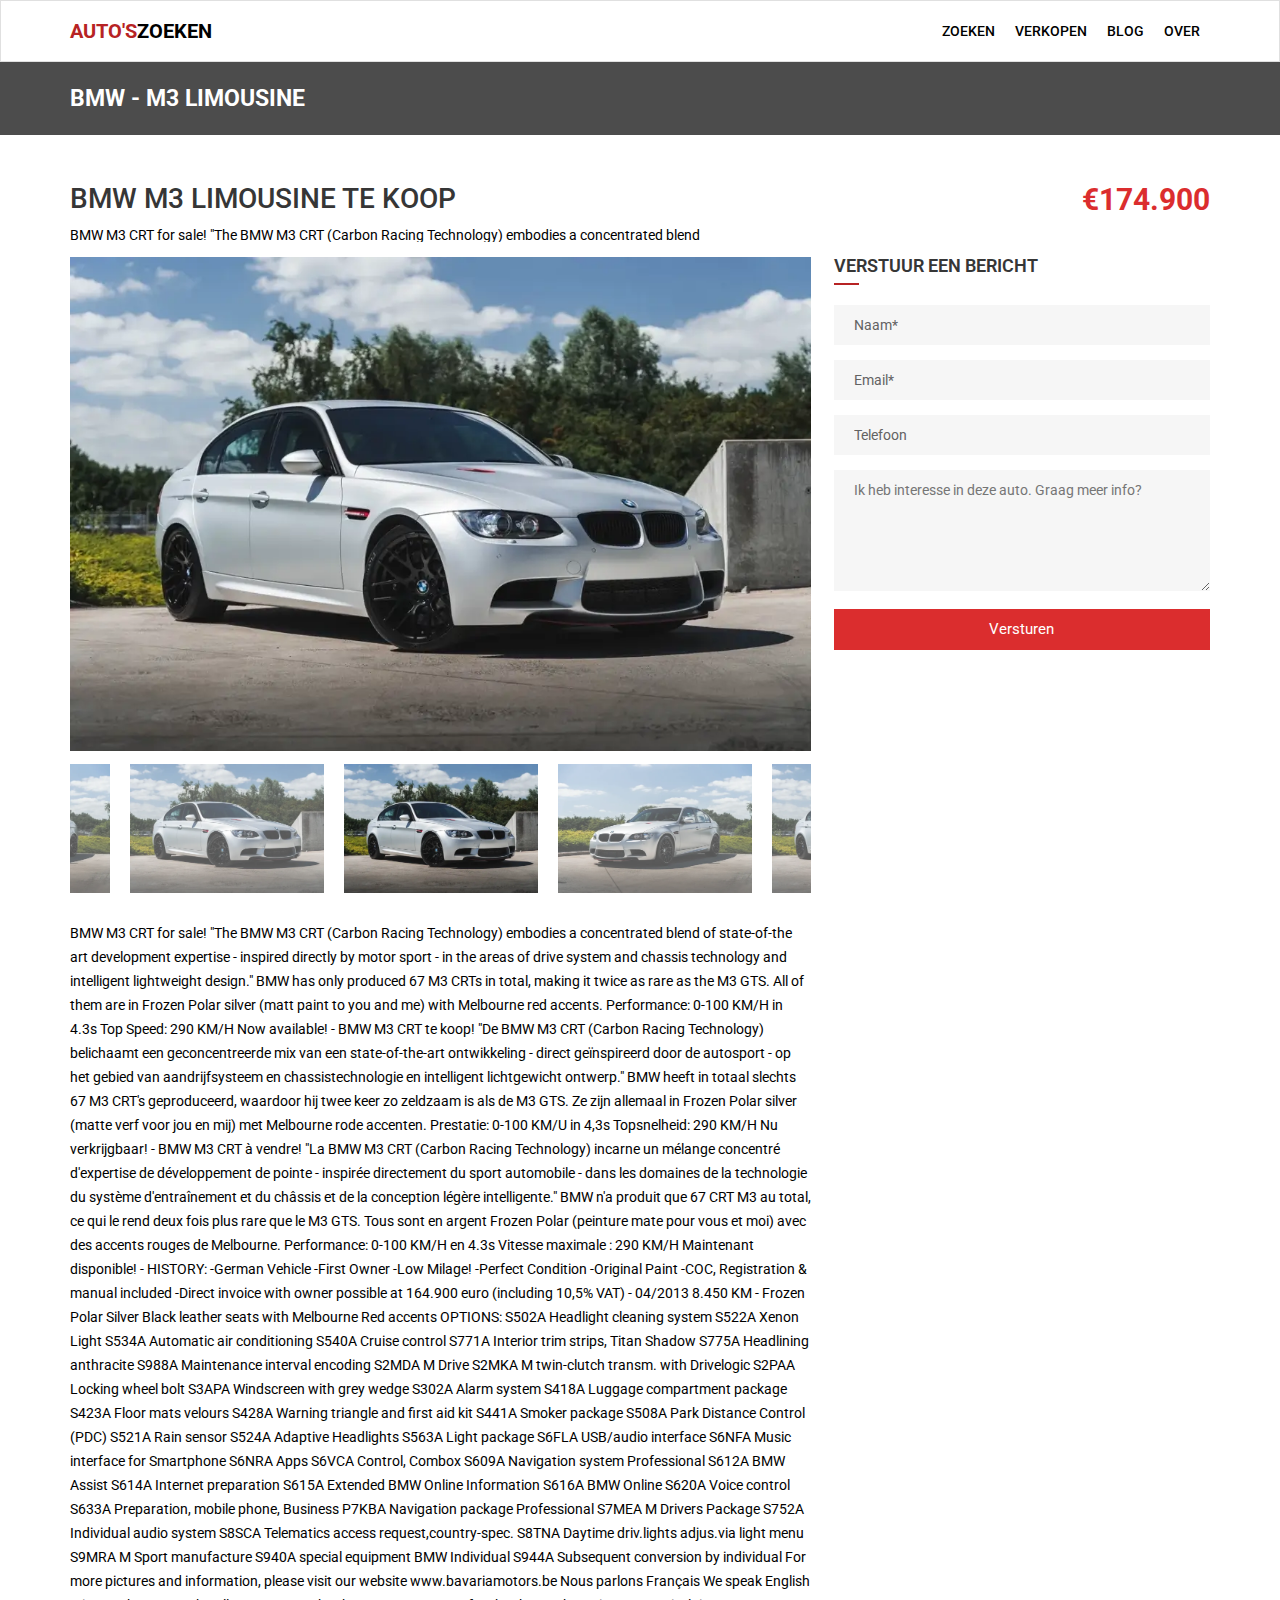
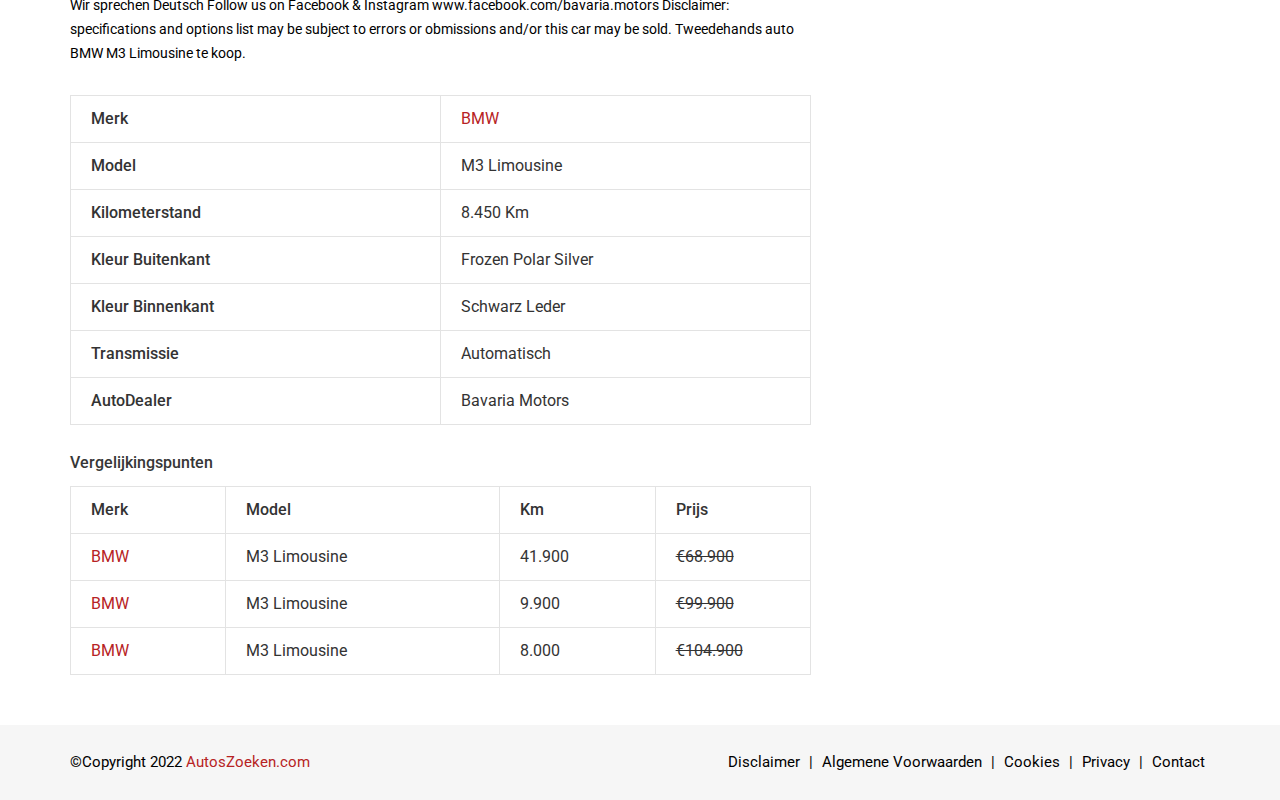
<file: detail.html>
<!DOCTYPE html>
<html lang="en">
<head>
    <meta charset="UTF-8">
    <meta http-equiv="X-UA-Compatible" content="IE=edge">
    <meta name="viewport" content="width=device-width, initial-scale=1.0">
    <meta name="description" content="Test your website with the free SEO check from Seobility and get tips for a better search engine optimization.">
    <link rel="stylesheet" href="./css/style.css">
    <title>AUTO'SZOEKEN</title>
</head>
<body>
    <div class="wrapper">
        <header class="header-section">
            <div class="content flex-header">
                <div class="left-header">
                    <a href="#" class="logotype"><span>AUTO'S</span>ZOEKEN</a>
                    <div class="burger-menu">
                        <div class="bar">
                          <span class="bar-1"> </span>
                          <span class="bar-2"> </span>
                          <span class="bar-3"> </span>
                        </div>
                    </div>
                </div>
                <div class="right-header">
                    <nav class="header-menu">
                        <div class="header-link_block">
                            <a href="#" class="header-link">Zoeken</a>
                            <div class="header_submenu_box">
                                <div class="header_submenu">
                                    <a href="#">Tweedehands Auto's</a>
                                    <a href="#">Nieuwe Auto's</a>
                                    <a href="#">Motoren</a>
                                    <a href="#">Tweedehands Auto's</a>
                                </div>
                            </div>
                        </div>
                        <div class="header-link_block">
                            <a href="#" class="header-link">Verkopen</a>
                            <div class="header_submenu_box">
                                <div class="header_submenu">
                                    <a href="#">Tweedehands Auto's</a>
                                    <a href="#">Nieuwe Auto's</a>
                                    <a href="#">Motoren</a>
                                    <a href="#">Tweedehands Auto's</a>
                                </div>
                            </div>
                        </div>
                        <div class="header-link_block">
                            <a href="#" class="header-link">Blog</a>
                            <div class="header_submenu_box">
                                <div class="header_submenu">
                                    <a href="#">Tweedehands Auto's</a>
                                    <a href="#">Nieuwe Auto's</a>
                                    <a href="#">Motoren</a>
                                    <a href="#">Tweedehands Auto's</a>
                                </div>
                            </div>
                        </div>
                        <div class="header-link_block">
                            <a href="#" class="header-link">Over</a>
                            <div class="header_submenu_box">
                                <div class="header_submenu">
                                    <a href="#">Tweedehands Auto's</a>
                                    <a href="#">Nieuwe Auto's</a>
                                    <a href="#">Motoren</a>
                                    <a href="#">Tweedehands Auto's</a>
                                </div>
                            </div>
                        </div>
                    </nav>
                </div>
            </div>
        </header>
    
        <main>
            <div class="show-result_block">
                <div class="content">
                    <div class="show-result">BMW - M3 LIMOUSINE</div>
                </div>
            </div>

            <section class="detail-section"> 
                <div class="content car-flex">
                    <div class="car-detail_block">
                        <h1 class="car-name">BMW M3 LIMOUSINE TE KOOP</h1>
                        <p class="car-description">BMW M3 CRT for sale! "The BMW M3 CRT (Carbon Racing Technology) embodies a concentrated blend </p>
                    </div>  
                    <div class="car-order_block">
                        <div class="car-price">€174.900</div>
                    </div>
                </div>
                <div class="content car-flex">
                    <div class="car-detail_block">
                       <!-- <div>
                            <img src="./img/car-sl1.webp" alt="">
                        </div> -->
                        <div class="car-slider">
                            <div class="car-big_slider sl-cls">
                                <div class="car-slider_item">
                                    <img src="./img/car-sl1.webp" alt="">
                                </div>
                                <div class="car-slider_item">
                                    <img src="./img/car-sl2.webp" alt="">
                                </div>
                                <div class="car-slider_item">
                                    <img src="./img/car-sl1.webp" alt="">
                                </div>
                                <div class="car-slider_item">
                                    <img src="./img/car-sl2.webp" alt="">
                                </div>
                                <div class="car-slider_item">
                                    <img src="./img/car-sl1.webp" alt="">
                                </div>
                            </div>
                            <div class="car-small_slider sl-cls">
                                <div class="car-slider_item">
                                    <img src="./img/car-sl1.webp" alt="">
                                </div>
                                <div class="car-slider_item">
                                    <img src="./img/car-sl2.webp" alt="">
                                </div>
                                <div class="car-slider_item">
                                    <img src="./img/car-sl1.webp" alt="">
                                </div>
                                <div class="car-slider_item">
                                    <img src="./img/car-sl2.webp" alt="">
                                </div>
                                <div class="car-slider_item">
                                    <img src="./img/car-sl1.webp" alt="">
                                </div>
                            </div>
                        </div>
                        <p class="car-text">BMW M3 CRT for sale! "The BMW M3 CRT (Carbon Racing Technology) embodies a concentrated blend of state-of-the art development expertise - inspired directly by motor sport - in the areas of drive system and chassis technology and intelligent lightweight design." BMW has only produced 67 M3 CRTs in total, making it twice as rare as the M3 GTS. All of them are in Frozen Polar silver (matt paint to you and me) with Melbourne red accents. Performance: 0-100 KM/H in 4.3s Top Speed: 290 KM/H Now available! - BMW M3 CRT te koop! "De BMW M3 CRT (Carbon Racing Technology) belichaamt een geconcentreerde mix van een state-of-the-art ontwikkeling - direct geïnspireerd door de autosport - op het gebied van aandrijfsysteem en chassistechnologie en intelligent lichtgewicht ontwerp." BMW heeft in totaal slechts 67 M3 CRT's geproduceerd, waardoor hij twee keer zo zeldzaam is als de M3 GTS. Ze zijn allemaal in Frozen Polar silver (matte verf voor jou en mij) met Melbourne rode accenten. Prestatie: 0-100 KM/U in 4,3s Topsnelheid: 290 KM/H Nu verkrijgbaar! - BMW M3 CRT à vendre! "La BMW M3 CRT (Carbon Racing Technology) incarne un mélange concentré d'expertise de développement de pointe - inspirée directement du sport automobile - dans les domaines de la technologie du système d'entraînement et du châssis et de la conception légère intelligente." BMW n'a produit que 67 CRT M3 au total, ce qui le rend deux fois plus rare que le M3 GTS. Tous sont en argent Frozen Polar (peinture mate pour vous et moi) avec des accents rouges de Melbourne. Performance: 0-100 KM/H en 4.3s Vitesse maximale : 290 KM/H Maintenant disponible! - HISTORY: -German Vehicle -First Owner -Low Milage! -Perfect Condition -Original Paint -COC, Registration & manual included -Direct invoice with owner possible at 164.900 euro (including 10,5% VAT) - 04/2013 8.450 KM - Frozen Polar Silver Black leather seats with Melbourne Red accents OPTIONS: S502A Headlight cleaning system S522A Xenon Light S534A Automatic air conditioning S540A Cruise control S771A Interior trim strips, Titan Shadow S775A Headlining anthracite S988A Maintenance interval encoding S2MDA M Drive S2MKA M twin-clutch transm. with Drivelogic S2PAA Locking wheel bolt S3APA Windscreen with grey wedge S302A Alarm system S418A Luggage compartment package S423A Floor mats velours S428A Warning triangle and first aid kit S441A Smoker package S508A Park Distance Control (PDC) S521A Rain sensor S524A Adaptive Headlights S563A Light package S6FLA USB/audio interface S6NFA Music interface for Smartphone S6NRA Apps S6VCA Control, Combox S609A Navigation system Professional S612A BMW Assist S614A Internet preparation S615A Extended BMW Online Information S616A BMW Online S620A Voice control S633A Preparation, mobile phone, Business P7KBA Navigation package Professional S7MEA M Drivers Package S752A Individual audio system S8SCA Telematics access request,country-spec. S8TNA Daytime driv.lights adjus.via light menu S9MRA M Sport manufacture S940A special equipment BMW Individual S944A Subsequent conversion by individual For more pictures and information, please visit our website www.bavariamotors.be Nous parlons Français We speak English Wir sprechen Deutsch Follow us on Facebook & Instagram www.facebook.com/bavaria.motors Disclaimer: specifications and options list may be subject to errors or obmissions and/or this car may be sold. Tweedehands auto BMW M3 Limousine te koop.</p>
                        <table class="car-table">
                            <tr>
                                <td>Merk</td>
                                <td>BMW</td>
                            </tr>
                            <tr>
                                <td>Model</td>
                                <td>M3 Limousine</td>
                            </tr>
                            <tr>
                                <td>Kilometerstand</td>
                                <td>8.450 Km</td>
                            </tr>
                            <tr>
                                <td>Kleur Buitenkant</td>
                                <td>Frozen Polar Silver</td>
                            </tr>
                            <tr>
                                <td>Kleur Binnenkant</td>
                                <td>Schwarz Leder</td>
                            </tr>
                            <tr>
                                <td>Transmissie</td>
                                <td>Automatisch</td>
                            </tr>
                            <tr>
                                <td>AutoDealer</td>
                                <td>Bavaria Motors</td>
                            </tr>
                        </table>
                        <div class="comparison-title">Vergelijkingspunten</div>
                        <table class="comparison-table">
                            <tr>
                                <td>Merk</td>
                                <td>Model</td>
                                <td>Km</td>
                                <td>Prijs</td>
                            </tr>
                            <tr>
                                <td><a href="#">BMW</a></td>
                                <td>M3 Limousine</td>
                                <td>41.900</td>
                                <td>€68.900</td>
                            </tr>
                            <tr>
                                <td><a href="#">BMW</a></td>
                                <td>M3 Limousine</td>
                                <td>9.900</td>
                                <td>€99.900</td>
                            </tr>
                            <tr>
                                <td><a href="#">BMW</a></td>
                                <td>M3 Limousine</td>
                                <td>8.000</td>
                                <td>€104.900</td>
                            </tr>
                        </table>
                    </div>

                    <div class="car-order_block">
                        <form action="#" class="car-order_form">
                            <div class="car-form_title">VERSTUUR EEN BERICHT</div>
                            <div class="car-form_input">
                                <input type="text" placeholder="Naam*">
                            </div>
                            <div class="car-form_input">
                                <input type="text" placeholder="Email*">
                            </div>
                            <div class="car-form_input">
                                <input type="text" placeholder="Telefoon">
                            </div>
                            <div class="car-form_input">
                                <textarea name="" id="" cols="30" rows="6" placeholder="Ik heb interesse in deze auto. Graag meer info?"></textarea>
                            </div>
                            <button type="send" class="car-form_send">Versturen</button>
                        </form>
                    </div>
                </div>
            </section>
        </main>
    
        <footer class="footer-section">
            <div class="content">
                <div class="copyright">
                    <span>©Copyright 2022</span>
                    <a href="#">AutosZoeken.com</a>
                </div>
                <div class="footer-menu">
                    <a href="#">Disclaimer</a> |
                    <a href="#">Algemene Voorwaarden</a> |
                    <a href="#">Cookies</a> |
                    <a href="#">Privacy</a> |
                    <a href="#">Contact</a>
                </div>
            </div>
        </footer>
    </div>

    <script src="./js/jquery.min.js"></script>
    <script src="./js/main.js"></script>
    <script src="./js/detail.js"></script>
    <script src="./js/slick.min.js"></script>
</body>
</html>
</file>
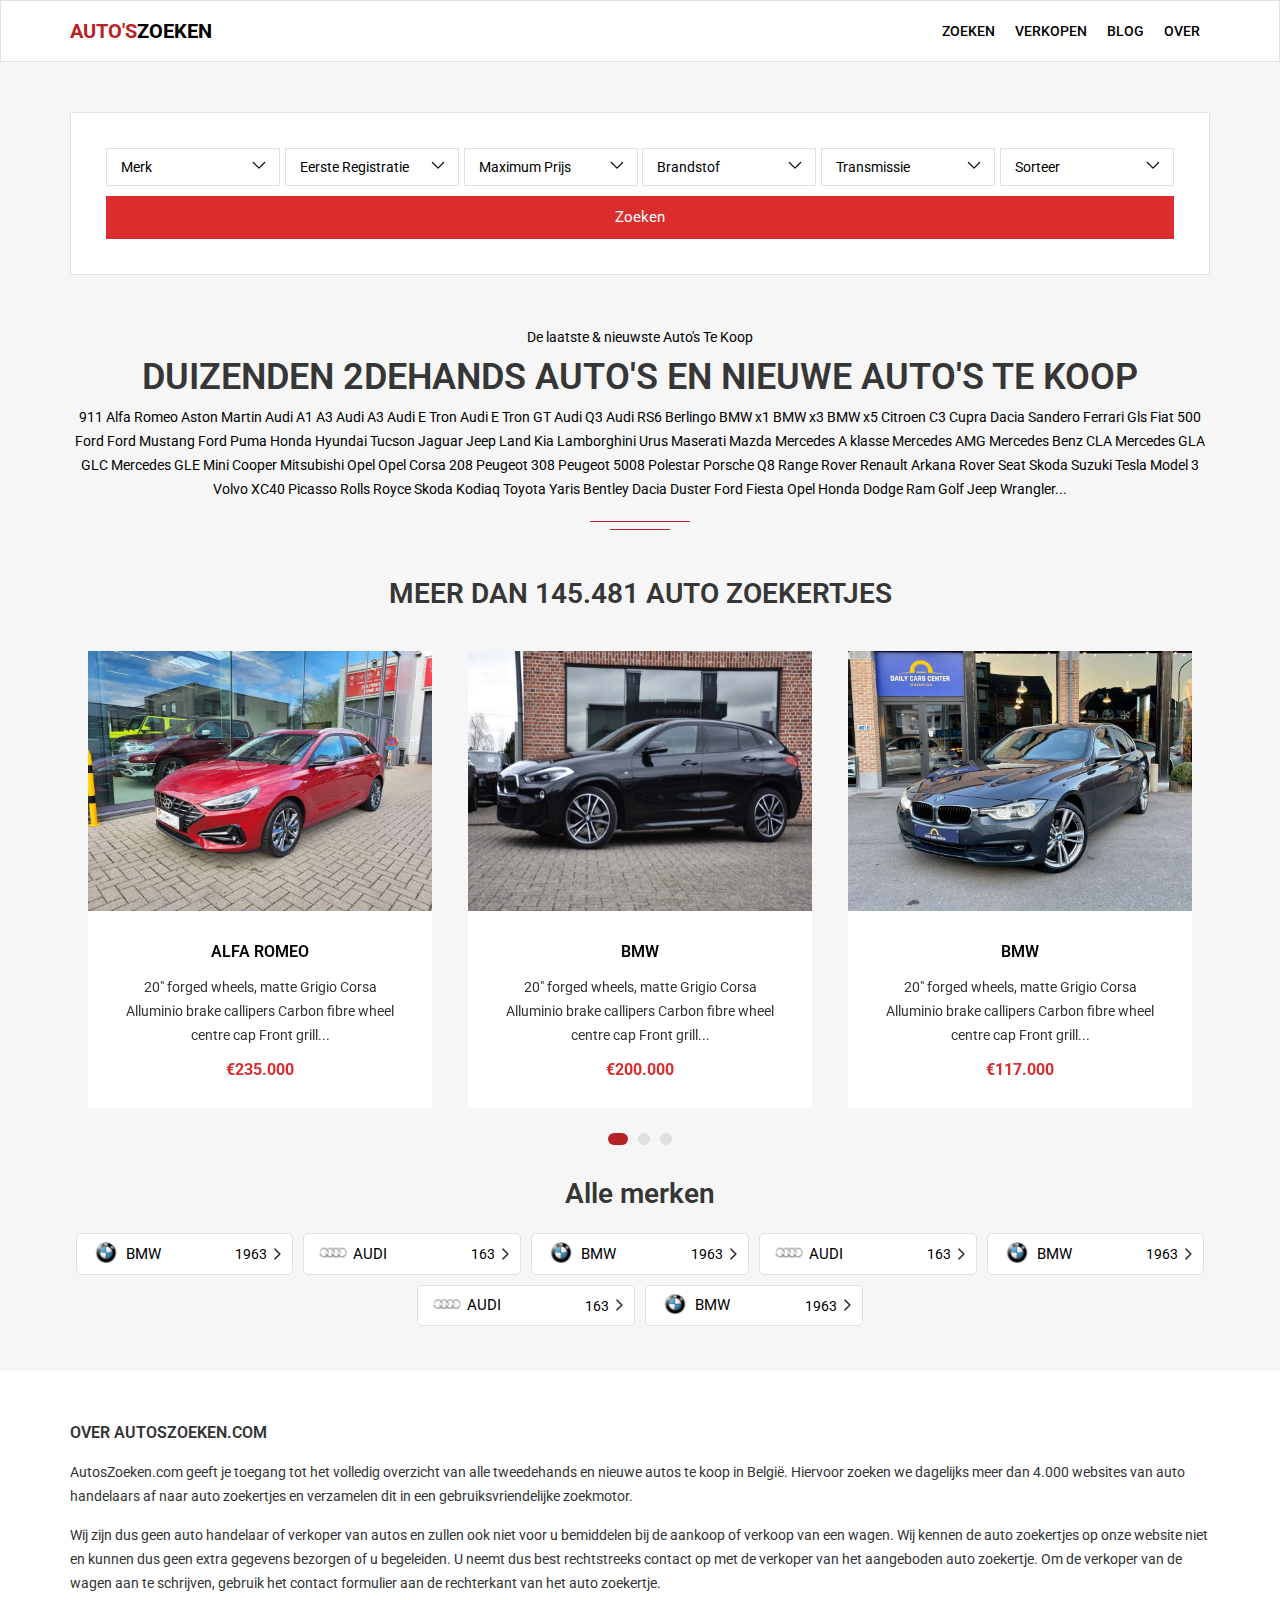
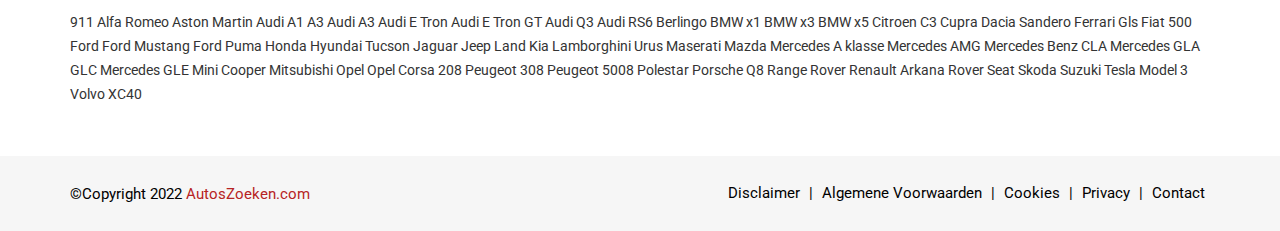
<file: homepage.html>
<!DOCTYPE html>
<html lang="en">
<head>
    <meta charset="UTF-8">
    <meta http-equiv="X-UA-Compatible" content="IE=edge">
    <meta name="viewport" content="width=device-width, initial-scale=1.0">
    <meta name="description" content="Test your website with the free SEO check from Seobility and get tips for a better search engine optimization.">
    <link rel="stylesheet" href="./css/style.css">
    <title>AUTO'SZOEKEN</title>
</head>
<body>
    <div class="wrapper">
        <header class="header-section">
            <div class="content flex-header">
                <div class="left-header">
                    <a href="#" class="logotype"><span>AUTO'S</span>ZOEKEN</a>
                    <div class="burger-menu">
                        <div class="bar">
                          <span class="bar-1"> </span>
                          <span class="bar-2"> </span>
                          <span class="bar-3"> </span>
                        </div>
                    </div>
                </div>
                <div class="right-header">
                    <nav class="header-menu">
                        <div class="header-link_block">
                            <a href="#" class="header-link">Zoeken</a>
                            <div class="header_submenu_box">
                                <div class="header_submenu">
                                    <a href="#">Tweedehands Auto's</a>
                                    <a href="#">Nieuwe Auto's</a>
                                    <a href="#">Motoren</a>
                                    <a href="#">Tweedehands Auto's</a>
                                </div>
                            </div>
                        </div>
                        <div class="header-link_block">
                            <a href="#" class="header-link">Verkopen</a>
                            <div class="header_submenu_box">
                                <div class="header_submenu">
                                    <a href="#">Tweedehands Auto's</a>
                                    <a href="#">Nieuwe Auto's</a>
                                    <a href="#">Motoren</a>
                                    <a href="#">Tweedehands Auto's</a>
                                </div>
                            </div>
                        </div>
                        <div class="header-link_block">
                            <a href="#" class="header-link">Blog</a>
                            <div class="header_submenu_box">
                                <div class="header_submenu">
                                    <a href="#">Tweedehands Auto's</a>
                                    <a href="#">Nieuwe Auto's</a>
                                    <a href="#">Motoren</a>
                                    <a href="#">Tweedehands Auto's</a>
                                </div>
                            </div>
                        </div>
                        <div class="header-link_block">
                            <a href="#" class="header-link">Over</a>
                            <div class="header_submenu_box">
                                <div class="header_submenu">
                                    <a href="#">Tweedehands Auto's</a>
                                    <a href="#">Nieuwe Auto's</a>
                                    <a href="#">Motoren</a>
                                    <a href="#">Tweedehands Auto's</a>
                                </div>
                            </div>
                        </div>
                    </nav>
                </div>
            </div>
        </header>
    
        <main>
            <section class="main-section">
                <div class="content">
                    <div class="main-search">
                        <form action="#" class="main-search_form">
                            <div>
                                <select class="select-box">
                                    <option value="1">Merk</option>
                                    <option value="2">AUDI</option>
                                    <option value="3">FORD</option>
                                </select>
                                <select class="select-box">
                                   <option value="1">Eerste Registratie</option>
                                   <option value="2">2022</option>
                                   <option value="3">2021</option>
                               </select>
                               <select class="select-box">
                                   <option value="1">Maximum Prijs</option>
                                   <option value="2">AUDI</option>
                                   <option value="3">FORD</option>
                               </select>
                               <select class="select-box">
                                   <option value="1">Brandstof</option>
                                   <option value="2">AUDI</option>
                                   <option value="3">FORD</option>
                               </select>
                               <select class="select-box">
                                   <option value="1">Transmissie</option>
                                   <option value="2">AUDI</option>
                                   <option value="3">FORD</option>
                               </select>
                               <select class="select-box">
                                   <option value="1">Sorteer</option>
                                   <option value="2">AUDI</option>
                                   <option value="3">FORD</option>
                               </select>
                            </div>
                           <button type="submit" class="submit-button">Zoeken</button>
                       </form> 
                    </div>

                    <div class="block-koop">
                        <div class="descr-koop">De laatste & nieuwste Auto's Te Koop</div>
                        <h2 class="title-koop">DUIZENDEN 2DEHANDS AUTO'S EN NIEUWE AUTO'S TE KOOP</h2>
                        <p class="text-koop">911 Alfa Romeo Aston Martin Audi A1 A3 Audi A3 Audi E Tron Audi E Tron GT Audi Q3 Audi RS6 Berlingo BMW x1 BMW x3 BMW x5 Citroen C3 Cupra Dacia Sandero Ferrari Gls Fiat 500 Ford Ford Mustang Ford Puma Honda Hyundai Tucson Jaguar Jeep Land Kia Lamborghini Urus Maserati Mazda Mercedes A klasse Mercedes AMG Mercedes Benz CLA Mercedes GLA GLC Mercedes GLE Mini Cooper Mitsubishi Opel Opel Corsa 208 Peugeot 308 Peugeot 5008 Polestar Porsche Q8 Range Rover Renault Arkana Rover Seat Skoda Suzuki Tesla Model 3 Volvo XC40 Picasso Rolls Royce Skoda Kodiaq Toyota Yaris Bentley Dacia Duster Ford Fiesta Opel Honda Dodge Ram Golf Jeep Wrangler...</p>
                        <div class="right-line">
                            <div></div>
                            <div></div>
                        </div>
                    </div>

                    <div class="new-car_content">
                        <div class="new-car_title">MEER DAN 145.481 AUTO ZOEKERTJES</div>
                        <div class="new-car_flex new-car_slider">
                            <div class="new-car_box">
                                <a href="#" class="new-car_img">
                                    <img src="./img/new-car1.webp" alt="">
                                </a>
                                <div class="new-car_info">
                                    <a href="#" class="new-car_name">Alfa Romeo</a>
                                    <p class="new-car_text">20" forged wheels, matte Grigio Corsa Alluminio brake callipers Carbon fibre wheel centre cap Front grill...</p>
                                    <div class="new-car_price">€235.000</div>
                                </div>
                            </div>
                            <div class="new-car_box">
                                <a href="#" class="new-car_img">
                                    <img src="./img/new-car12.webp" alt="">
                                </a>
                                <div class="new-car_info">
                                    <a href="#" class="new-car_name">BMW</a>
                                    <p class="new-car_text">20" forged wheels, matte Grigio Corsa Alluminio brake callipers Carbon fibre wheel centre cap Front grill...</p>
                                    <div class="new-car_price">€200.000</div>
                                </div>
                            </div>
                            <div class="new-car_box">
                                <a href="#" class="new-car_img">
                                    <img src="./img/new-car3.webp" alt="">
                                </a>
                                <div class="new-car_info">
                                    <a href="#" class="new-car_name">BMW</a>
                                    <p class="new-car_text">20" forged wheels, matte Grigio Corsa Alluminio brake callipers Carbon fibre wheel centre cap Front grill...</p>
                                    <div class="new-car_price">€117.000</div>
                                </div>
                            </div>
                            <div class="new-car_box">
                                <a href="#" class="new-car_img">
                                    <img src="./img/new-car1.webp" alt="">
                                </a>
                                <div class="new-car_info">
                                    <a href="#" class="new-car_name">Alfa Romeo</a>
                                    <p class="new-car_text">20" forged wheels, matte Grigio Corsa Alluminio brake callipers Carbon fibre wheel centre cap Front grill...</p>
                                    <div class="new-car_price">€235.000</div>
                                </div>
                            </div>
                            <div class="new-car_box">
                                <a href="#" class="new-car_img">
                                    <img src="./img/new-car12.webp" alt="">
                                </a>
                                <div class="new-car_info">
                                    <a href="#" class="new-car_name">BMW</a>
                                    <p class="new-car_text">20" forged wheels, matte Grigio Corsa Alluminio brake callipers Carbon fibre wheel centre cap Front grill...</p>
                                    <div class="new-car_price">€200.000</div>
                                </div>
                            </div>
                            <div class="new-car_box">
                                <a href="#" class="new-car_img">
                                    <img src="./img/new-car3.webp" alt="">
                                </a>
                                <div class="new-car_info">
                                    <a href="#" class="new-car_name">BMW</a>
                                    <p class="new-car_text">20" forged wheels, matte Grigio Corsa Alluminio brake callipers Carbon fibre wheel centre cap Front grill...</p>
                                    <div class="new-car_price">€117.000</div>
                                </div>
                            </div>
                            <div class="new-car_box">
                                <a href="#" class="new-car_img">
                                    <img src="./img/new-car1.webp" alt="">
                                </a>
                                <div class="new-car_info">
                                    <a href="#" class="new-car_name">Alfa Romeo</a>
                                    <p class="new-car_text">20" forged wheels, matte Grigio Corsa Alluminio brake callipers Carbon fibre wheel centre cap Front grill...</p>
                                    <div class="new-car_price">€235.000</div>
                                </div>
                            </div>
                            <div class="new-car_box">
                                <a href="#" class="new-car_img">
                                    <img src="./img/new-car12.webp" alt="">
                                </a>
                                <div class="new-car_info">
                                    <a href="#" class="new-car_name">BMW</a>
                                    <p class="new-car_text">20" forged wheels, matte Grigio Corsa Alluminio brake callipers Carbon fibre wheel centre cap Front grill...</p>
                                    <div class="new-car_price">€200.000</div>
                                </div>
                            </div>
                            <div class="new-car_box">
                                <a href="#" class="new-car_img">
                                    <img src="./img/new-car3.webp" alt="">
                                </a>
                                <div class="new-car_info">
                                    <a href="#" class="new-car_name">BMW</a>
                                    <p class="new-car_text">20" forged wheels, matte Grigio Corsa Alluminio brake callipers Carbon fibre wheel centre cap Front grill...</p>
                                    <div class="new-car_price">€117.000</div>
                                </div>
                            </div>
                        </div>

                        <div class="car-logo_title">Alle merken</div>

                        <div class="car-logo_list">
                            <a href="#" class="car-logo_box">
                                <div class="car-logo_flex">
                                    <div class="car-logo_img">
                                        <img src="./img/cl1.png" alt="">
                                    </div>
                                    <span class="car-logo_name">BMW</span>
                                </div>
                                <span class="car-logo_number">1963</span>
                            </a>
                            <a href="#" class="car-logo_box">
                                <div class="car-logo_flex">
                                    <div class="car-logo_img">
                                        <img src="./img/cl2.png" alt="">
                                    </div>
                                    <span class="car-logo_name">AUDI</span>
                                </div>
                                <span class="car-logo_number">163</span>
                            </a>
                            <a href="#" class="car-logo_box">
                                <div class="car-logo_flex">
                                    <div class="car-logo_img">
                                        <img src="./img/cl1.png" alt="">
                                    </div>
                                    <span class="car-logo_name">BMW</span>
                                </div>
                                <span class="car-logo_number">1963</span>
                            </a>
                            <a href="#" class="car-logo_box">
                                <div class="car-logo_flex">
                                    <div class="car-logo_img">
                                        <img src="./img/cl2.png" alt="">
                                    </div>
                                    <span class="car-logo_name">AUDI</span>
                                </div>
                                <span class="car-logo_number">163</span>
                            </a>
                            <a href="#" class="car-logo_box">
                                <div class="car-logo_flex">
                                    <div class="car-logo_img">
                                        <img src="./img/cl1.png" alt="">
                                    </div>
                                    <span class="car-logo_name">BMW</span>
                                </div>
                                <span class="car-logo_number">1963</span>
                            </a>
                            <a href="#" class="car-logo_box">
                                <div class="car-logo_flex">
                                    <div class="car-logo_img">
                                        <img src="./img/cl2.png" alt="">
                                    </div>
                                    <span class="car-logo_name">AUDI</span>
                                </div>
                                <span class="car-logo_number">163</span>
                            </a>
                            <a href="#" class="car-logo_box">
                                <div class="car-logo_flex">
                                    <div class="car-logo_img">
                                        <img src="./img/cl1.png" alt="">
                                    </div>
                                    <span class="car-logo_name">BMW</span>
                                </div>
                                <span class="car-logo_number">1963</span>
                            </a>
                        </div>
                    </div>
                </div>
            </section>

            <section class="main-about_section">
                <div class="content">
                    <div class="title-main_about">OVER AUTOSZOEKEN.COM</div>
                    <p>AutosZoeken.com geeft je toegang tot het volledig overzicht van alle tweedehands en nieuwe autos te koop in België. Hiervoor zoeken we dagelijks meer dan 4.000 websites van auto handelaars af naar auto zoekertjes en verzamelen dit in een gebruiksvriendelijke zoekmotor.</p>
                    <p>Wij zijn dus geen auto handelaar of verkoper van autos en zullen ook niet voor u bemiddelen bij de aankoop of verkoop van een wagen. Wij kennen de auto zoekertjes op onze website niet en kunnen dus geen extra gegevens bezorgen of u begeleiden. U neemt dus best rechtstreeks contact op met de verkoper van het aangeboden auto zoekertje. Om de verkoper van de wagen aan te schrijven, gebruik het contact formulier aan de rechterkant van het auto zoekertje.</p>
                    <p>911 Alfa Romeo Aston Martin Audi A1 A3 Audi A3 Audi E Tron Audi E Tron GT Audi Q3 Audi RS6 Berlingo BMW x1 BMW x3 BMW x5 Citroen C3 Cupra Dacia Sandero Ferrari Gls Fiat 500 Ford Ford Mustang Ford Puma Honda Hyundai Tucson Jaguar Jeep Land Kia Lamborghini Urus Maserati Mazda Mercedes A klasse Mercedes AMG Mercedes Benz CLA Mercedes GLA GLC Mercedes GLE Mini Cooper Mitsubishi Opel Opel Corsa 208 Peugeot 308 Peugeot 5008 Polestar Porsche Q8 Range Rover Renault Arkana Rover Seat Skoda Suzuki Tesla Model 3 Volvo XC40</p>
                </div>
            </section>
        </main>
    
        <footer class="footer-section">
            <div class="content">
                <div class="copyright">
                    <span>©Copyright 2022</span>
                    <a href="#">AutosZoeken.com</a>
                </div>
                <div class="footer-menu">
                    <a href="#">Disclaimer</a> |
                    <a href="#">Algemene Voorwaarden</a> |
                    <a href="#">Cookies</a> |
                    <a href="#">Privacy</a> |
                    <a href="#">Contact</a>
                </div>
            </div>
        </footer>
    </div>

    <script src="./js/jquery.min.js"></script>
    <script src="./js/main.js"></script>
    <script src="./js/homepage.js"></script>
    <script src="./js/slick.min.js"></script>
</body>
</html>
</file>
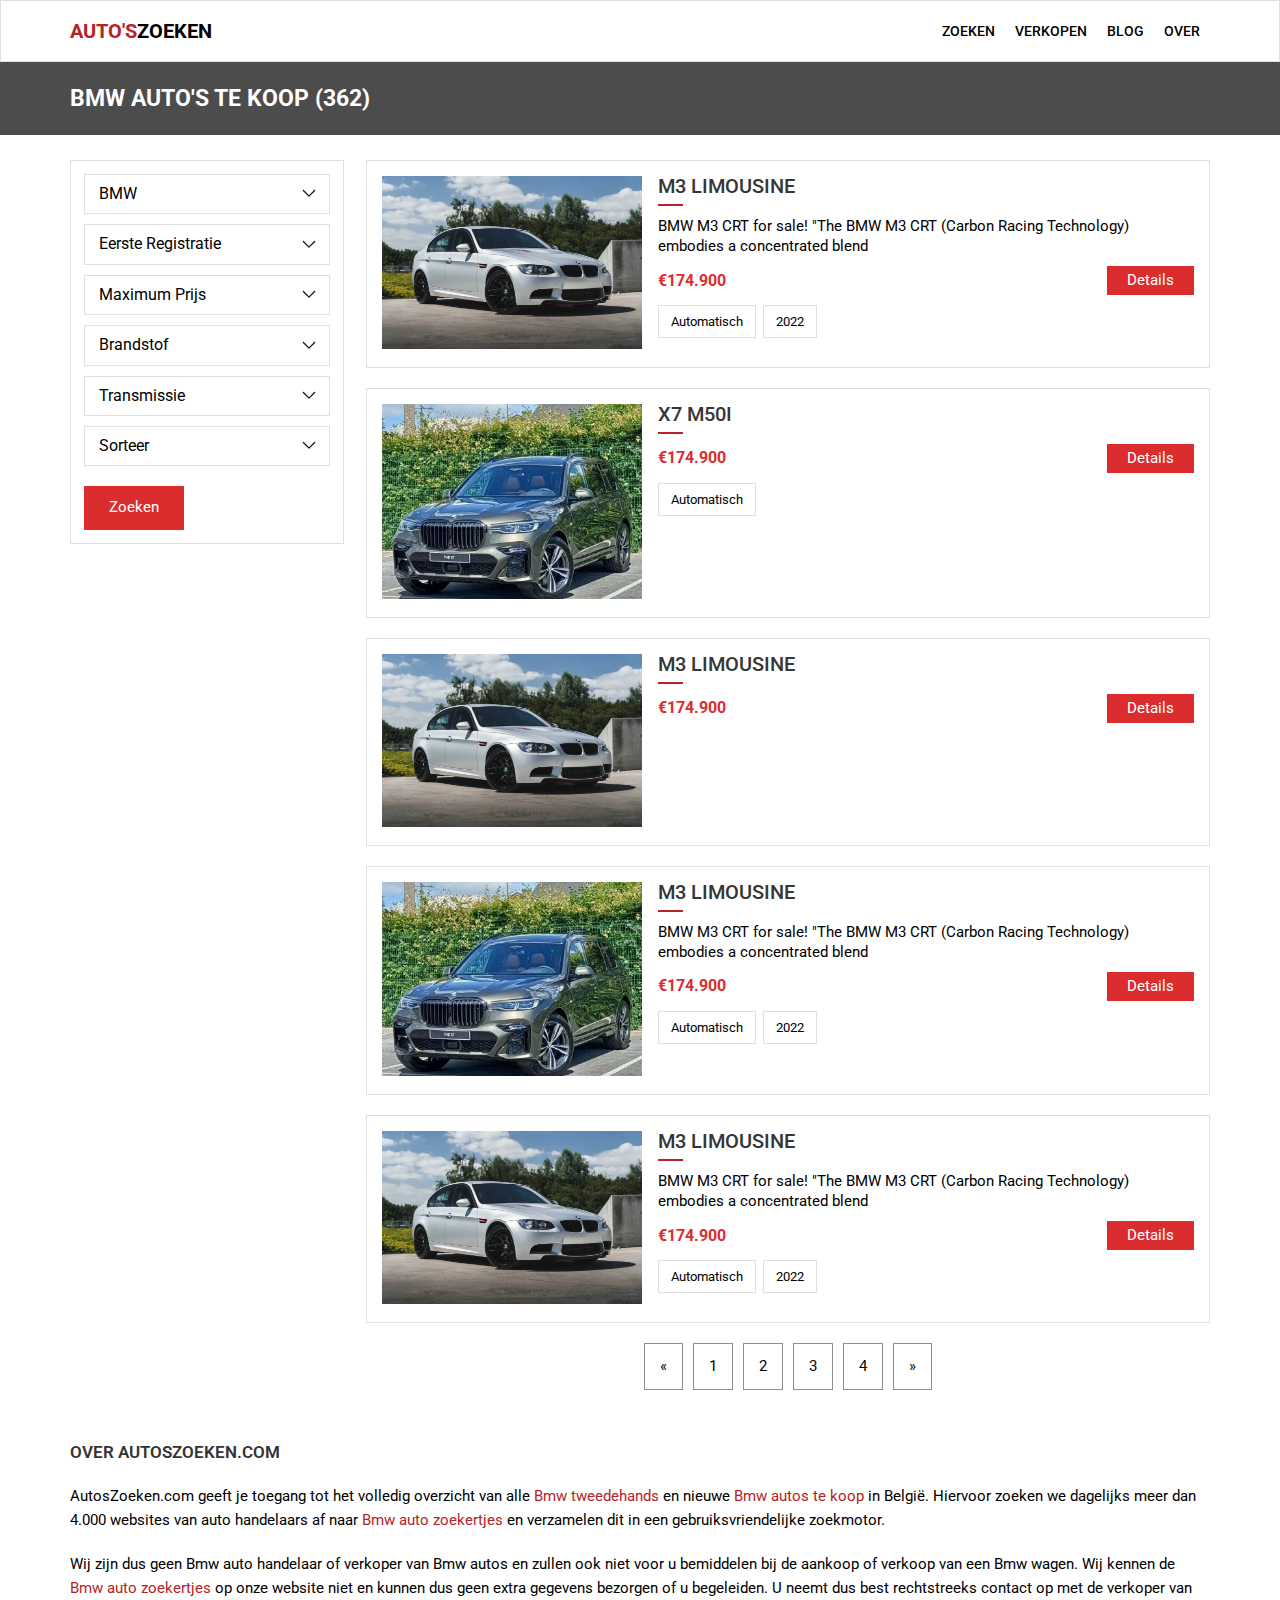
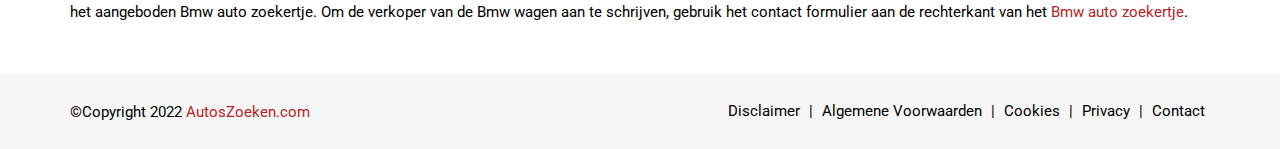
<file: result.html>
<!DOCTYPE html>
<html lang="en">
<head>
    <meta charset="UTF-8">
    <meta http-equiv="X-UA-Compatible" content="IE=edge">
    <meta name="viewport" content="width=device-width, initial-scale=1.0">
    <meta name="description" content="Test your website with the free SEO check from Seobility and get tips for a better search engine optimization.">
    <link rel="stylesheet" href="./css/style.css">
    <title>AUTO'SZOEKEN</title>
</head>
<body>
    <div class="wrapper">
        <header class="header-section">
            <div class="content flex-header">
                <div class="left-header">
                    <a href="#" class="logotype"><span>AUTO'S</span>ZOEKEN</a>
                    <div class="burger-menu">
                        <div class="bar">
                          <span class="bar-1"> </span>
                          <span class="bar-2"> </span>
                          <span class="bar-3"> </span>
                        </div>
                    </div>
                </div>
                <div class="right-header">
                    <nav class="header-menu">
                        <div class="header-link_block">
                            <a href="#" class="header-link">Zoeken</a>
                            <div class="header_submenu_box">
                                <div class="header_submenu">
                                    <a href="#">Tweedehands Auto's</a>
                                    <a href="#">Nieuwe Auto's</a>
                                    <a href="#">Motoren</a>
                                    <a href="#">Tweedehands Auto's</a>
                                </div>
                            </div>
                        </div>
                        <div class="header-link_block">
                            <a href="#" class="header-link">Verkopen</a>
                            <div class="header_submenu_box">
                                <div class="header_submenu">
                                    <a href="#">Tweedehands Auto's</a>
                                    <a href="#">Nieuwe Auto's</a>
                                    <a href="#">Motoren</a>
                                    <a href="#">Tweedehands Auto's</a>
                                </div>
                            </div>
                        </div>
                        <div class="header-link_block">
                            <a href="#" class="header-link">Blog</a>
                            <div class="header_submenu_box">
                                <div class="header_submenu">
                                    <a href="#">Tweedehands Auto's</a>
                                    <a href="#">Nieuwe Auto's</a>
                                    <a href="#">Motoren</a>
                                    <a href="#">Tweedehands Auto's</a>
                                </div>
                            </div>
                        </div>
                        <div class="header-link_block">
                            <a href="#" class="header-link">Over</a>
                            <div class="header_submenu_box">
                                <div class="header_submenu">
                                    <a href="#">Tweedehands Auto's</a>
                                    <a href="#">Nieuwe Auto's</a>
                                    <a href="#">Motoren</a>
                                    <a href="#">Tweedehands Auto's</a>
                                </div>
                            </div>
                        </div>
                    </nav>
                </div>
            </div>
        </header>
    
        <main>
            <div class="show-result_block">
                <div class="content">
                    <div class="show-result">BMW AUTO'S TE KOOP (362)</div>
                </div>
            </div>

            <section class="result-section">
                <div class="content flex-result">
                    <div class="filter-block">
                        <div class="filter">Filters</div>
                    </div>
                    <div class="settings-box">
                        <form action="#">
                             <select class="select-box">
                                 <option value="1">BMW</option>
                                 <option value="2">AUDI</option>
                                 <option value="3">FORD</option>
                             </select>
                             <select class="select-box">
                                <option value="1">Eerste Registratie</option>
                                <option value="2">2022</option>
                                <option value="3">2021</option>
                            </select>
                            <select class="select-box">
                                <option value="1">Maximum Prijs</option>
                                <option value="2">AUDI</option>
                                <option value="3">FORD</option>
                            </select>
                            <select class="select-box">
                                <option value="1">Brandstof</option>
                                <option value="2">AUDI</option>
                                <option value="3">FORD</option>
                            </select>
                            <select class="select-box">
                                <option value="1">Transmissie</option>
                                <option value="2">AUDI</option>
                                <option value="3">FORD</option>
                            </select>
                            <select class="select-box">
                                <option value="1">Sorteer</option>
                                <option value="2">AUDI</option>
                                <option value="3">FORD</option>
                            </select>
    
                            <button type="submit" class="submit-button">Zoeken</button>
                        </form> 
                     </div>
                     <div class="result-box_content">
                        <div class="result-box">
                            <a href="#" class="result-box_img">
                                <img src="./img/car1.webp" alt="">
                            </a>
                            <div class="result-box_info">
                                <a href="#" class="name-car">M3 LIMOUSINE</a>
                                <p class="description-car">BMW M3 CRT for sale! "The BMW M3 CRT (Carbon Racing Technology) embodies a concentrated blend</p>
                                <div class="flex-price">
                                    <div class="price-car">€174.900</div>
                                    <a href="#" class="detail-car">Details</a>
                                </div>
                                <div class="list-car">
                                    <div class="list-car-set">Automatisch</div>
                                    <div class="list-car-set">2022</div>
                                </div>
                            </div>
                        </div>
    
                        <div class="result-box">
                            <a href="#" class="result-box_img">
                                <img src="./img/car2.webp" alt="">
                            </a>
                            <div class="result-box_info">
                                <a href="#" class="name-car">X7 M50I</a>
                                <div class="flex-price">
                                    <div class="price-car">€174.900</div>
                                    <a href="#" class="detail-car">Details</a>
                                </div>
                                <div class="list-car">
                                    <div class="list-car-set">Automatisch</div>
                                </div>
                            </div>
                        </div>
    
                        <div class="result-box">
                            <a href="#" class="result-box_img">
                                <img src="./img/car1.webp" alt="">
                            </a>
                            <div class="result-box_info">
                                <a href="#" class="name-car">M3 LIMOUSINE</a>
                                <div class="flex-price">
                                    <div class="price-car">€174.900</div>
                                    <a href="#" class="detail-car">Details</a>
                                </div>
                                <div class="list-car">
                                </div>
                            </div>
                        </div>
    
                        <div class="result-box">
                            <a href="#" class="result-box_img">
                                <img src="./img/car2.webp" alt="">
                            </a>
                            <div class="result-box_info">
                                <a href="#" class="name-car">M3 LIMOUSINE</a>
                                <p class="description-car">BMW M3 CRT for sale! "The BMW M3 CRT (Carbon Racing Technology) embodies a concentrated blend</p>
                                <div class="flex-price">
                                    <div class="price-car">€174.900</div>
                                    <a href="#" class="detail-car">Details</a>
                                </div>
                                <div class="list-car">
                                    <div class="list-car-set">Automatisch</div>
                                    <div class="list-car-set">2022</div>
                                </div>
                            </div>
                        </div>
    
                        <div class="result-box">
                            <a href="#" class="result-box_img">
                                <img src="./img/car1.webp" alt="">
                            </a>
                            <div class="result-box_info">
                                <a href="#" class="name-car">M3 LIMOUSINE</a>
                                <p class="description-car">BMW M3 CRT for sale! "The BMW M3 CRT (Carbon Racing Technology) embodies a concentrated blend</p>
                                <div class="flex-price">
                                    <div class="price-car">€174.900</div>
                                    <a href="#" class="detail-car">Details</a>
                                </div>
                                <div class="list-car">
                                    <div class="list-car-set">Automatisch</div>
                                    <div class="list-car-set">2022</div>
                                </div>
                            </div>
                        </div>
    
                        <div class="pagination">
                            <a href="#" class="prev">«</a>
                            <a href="#" class="number-page">1</a>
                            <a href="#" class="number-page">2</a>
                            <a href="#" class="number-page">3</a>
                            <a href="#" class="number-page">4</a>
                            <a href="#" class="next">»</a>
                        </div>
                     </div>
                </div>
            </section>
    
            <section class="about-section">
                <div class="content">
                    <div class="title-about">OVER AUTOSZOEKEN.COM</div>
                    <p class="text-about">AutosZoeken.com geeft je toegang tot het volledig overzicht van alle <a href="https://www.autoszoeken.com/autos/merk-bmw/">Bmw tweedehands</a> en nieuwe <a href="https://www.autoszoeken.com/autos/merk-bmw/">Bmw autos te koop</a> in België. Hiervoor zoeken we dagelijks meer dan 4.000 websites van auto handelaars af naar <a href="https://www.autoszoeken.com/autos/merk-bmw/">Bmw  auto zoekertjes</a> en verzamelen dit in een gebruiksvriendelijke zoekmotor.</p>
                    <p class="text-about">Wij zijn dus geen Bmw auto handelaar of verkoper van Bmw autos en zullen ook niet voor u bemiddelen bij de aankoop of verkoop van een Bmw wagen. Wij kennen de <a href="https://www.autoszoeken.com/autos/merk-bmw/">Bmw auto zoekertjes</a> op onze website niet en kunnen dus geen extra gegevens bezorgen of u begeleiden. U neemt dus best rechtstreeks contact op met de verkoper van het aangeboden Bmw auto zoekertje. Om de verkoper van de Bmw wagen aan te schrijven, gebruik het contact formulier aan de rechterkant van het <a href="https://www.autoszoeken.com/autos/merk-bmw/">Bmw auto zoekertje</a>.</p>
                </div>
            </section>
        </main>
    
        <footer class="footer-section">
            <div class="content">
                <div class="copyright">
                    <span>©Copyright 2022</span>
                    <a href="#">AutosZoeken.com</a>
                </div>
                <div class="footer-menu">
                    <a href="#">Disclaimer</a> |
                    <a href="#">Algemene Voorwaarden</a> |
                    <a href="#">Cookies</a> |
                    <a href="#">Privacy</a> |
                    <a href="#">Contact</a>
                </div>
            </div>
        </footer>
    </div>

    <script src="./js/jquery.min.js"></script>
    <script src="./js/main.js"></script>
</body>
</html>
</file>
<file: css/blog-search.css>
:root {
    --black: #000;
    --grey: #333;
    --mainRed: #b72324;
}

a {
    cursor: pointer;
}

.sb_title-description {
    font-style: normal;
    font-size: 14px;
    line-height: 24px;
    text-align: center;
}

.sb_title {
    font-size: 36px;
    text-transform: uppercase;
    font-weight: 700;
    text-align: center;
}

.sb-red-lines span:nth-child(1) {
    display: block;
    width: 80px;
    background: var(--mainRed);
    height: 1px;
    margin: 0 auto;
    margin-top: 10px;
}

.sb-red-lines span:nth-child(2) {
    display: block;
    width: 50px;
    background: var(--mainRed);
    height: 1px;
    margin: 0 auto;
    margin-top: 7px;
}

.section-blog_search {
    padding-top: 50px;
}

.sb-blog_content {
    display: flex;
    align-items: flex-start;
    margin-top: 20px;
    flex-wrap: wrap;
}

.sb-blog-box {
    width: 32%;
    border-radius: 10px;
    -webkit-box-shadow: 0px 0px 36px -17px rgba(0,0,0,0.75);
    -moz-box-shadow: 0px 0px 36px -17px rgba(0,0,0,0.75);
    box-shadow: 0px 0px 36px -17px rgba(0,0,0,0.75);
    margin: 7px;
}

.sb-blog_info {
    padding: 15px;
}

.sb-blog_img img {
    border-radius: 10px 10px 0px 0px;
}

.sb-blog_title {
    font-size: 16px;
    font-style: normal;
    font-weight: 600;
    color: #363636;
}

.sb-blog_title:hover {
    color: var(--mainRed);
}

.sb-blog_date {
    display: flex;
    align-items: flex-end;
    padding-top: 10px;
    padding-bottom: 10px;
}

.sb-blog_date img {
    width: 15px;
}

.sb-blog_date span {
    font-size: 14px;
    padding-left: 10px;
    color: #626262;
    position: relative;
    top: 1px;
}

.sb-blog_button {
    display: inline-block;
    background: var(--mainRed);
    font-size: 15px;
    text-align: center;
    color: #ffffff;
    padding: 10px 30px;
    border-radius: 3px;
    margin-top: 10px;
}

.sb-blog_button:hover {
    background: #920909;
}

.sb-blog_text {
    font-style: normal;
    font-size: 14px;
    line-height: 24px;
    padding-top: 5px;
    padding-bottom: 5px;
    overflow: hidden;
    text-overflow: ellipsis;
    display: -webkit-box;
    -webkit-line-clamp: 3;
    -webkit-box-orient: vertical;
}

/* BLOG PAGE */

.blog-flex {
    display: flex;
    justify-content: space-between;
}

.blog-info_box {
    width: 70%;
}

.other-blogs {
    width: 28%;
}

.blog-section {
    padding-top: 50px;
}

.ob-title {
    font-size: 16px;
    font-weight: 600;
    color: #363636;
    position: relative;
    margin-bottom: 10px;
}

.ob-title::before {
    content: ' ';
    background: var(--mainRed);
    width: 35px;
    height: 2px;
    position: absolute;
    bottom: -7px;
}

.other-blogs_box {
    padding-top: 15px;
    padding-bottom: 15px;
    display: flex;
}

.other-blogs > div.other-blogs_box:not(:last-child) {
    border-bottom: 1px solid #e3e3e3;
}

.ob_left {
    width: 30%;
}

.ob_right {
    width: 70%;
    padding-left: 10px;
}

.ob_name {
    color: #000000;
    font-size: 14px;
    line-height: 17px;
    overflow: hidden;
    text-overflow: ellipsis;
    display: -webkit-box;
    -webkit-line-clamp: 2;
    -webkit-box-orient: vertical;
}

.ob_name:hover {
    color: var(--mainRed);
}

.ob_date {
    display: flex;
    align-items: center;
    padding-top: 5px;
}

.ob_date img {
    width: 13px;
}

.ob_date span {
    color: #000000;
    font-size: 13px;
    position: relative;
    padding-left: 7px;
}

.blog_title {
    font-size: 18px;
    font-weight: 700;
    line-height: 21px;
    padding-top: 15px;
    padding-bottom: 15px;
}

.blog-date {
    display: flex;
    align-items: center;
}

.blog-date img {
    width: 15px;
}

.blog-date span {
    font-size: 14px;
    margin-left: 8px;
    color: #626262;
    position: relative;
    bottom: -1px;
}

.blog-info_box p {
    font-size: 15px;
    line-height: 24px;
    color: #000000;
    padding-top: 15px;
}

.share-social {
    margin-top: 30px;
    display: flex;
    align-items: center;
}

.share-social a {
    display: flex;
    align-items: center;
    justify-content: center;
    background: var(--mainRed);
    width: 40px;
    height: 40px;
    margin-right: 15px;
    transition: 0.3s;
}

.share-social a:hover {
    border-radius: 50px;
    transition: 0.3s;
}

/* ADVERTEREN PAGE */

.adverteren-info h2 {
    color: var(--mainRed);
    font-size: 18px;
    font-weight: 600;
    line-height: 26px;
}

.adverteren-info p {
    font-size: 15px;
    line-height: 24px;
    color: #000000;
    padding-top: 20px;
    font-weight: 400;
}

.adverteren-link {
    padding-top: 20px;
}

.adverteren-link a {
    color: var(--mainRed);
    font-size: 15px;
    line-height: 24px;
    padding-top: 3px;
    font-weight: 400;
    display: block;
}

.adverteren-info {
    padding-top: 40px;
}

@media screen and (max-width:1170px) {
    .sb-blog-box {
        width: 49%;
        margin-left: 0px;
        margin-right: 0px;
    }

    .sb-blog_content {
        justify-content: space-between;
    }

    .sb-blog-box {
        margin-top: 18px;
    }

    .sb-blog_title {
        line-height: 20px;
    }
}

@media screen and (max-width:768px) {
    .blog-flex {
        flex-direction: column;
    }

    .blog-info_box {
        width: 100%;
    }
    
    .other-blogs {
        width: 100%;
        margin-top: 20px;
    }

    .blog-section {
        padding-top: 20px;
    }

    .footer-section {
        margin-top: 20px;
    }

    .adverteren-info {
        padding-top: 20px;
    }
}

@media screen and (max-width:500px) {
    .sb-blog-box {
        width: 100%;
    } 

    .section-blog_search {
        padding-top: 20px;
    }
}
</file>
<file: css/style.css>
@import url('https://fonts.googleapis.com/css2?family=Roboto:ital,wght@0,100;0,300;0,400;0,500;0,700;0,900;1,100;1,300;1,400;1,500;1,700;1,900&display=swap');

/*-- RESET CSS --*/

html, body, div, span, applet, object, iframe,
h1, h2, h3, h4, h5, h6, p, blockquote, pre,
a, abbr, acronym, address, big, cite, code,
del, dfn, em, img, ins, kbd, q, s, samp,
small, strike, strong, sub, sup, tt, var,
b, u, i, center,
dl, dt, dd, ol, ul, li,
fieldset, form, label, legend,
table, caption, tbody, tfoot, thead, tr, th, td,
article, aside, canvas, details, embed, 
figure, figcaption, footer, header, hgroup, 
menu, nav, output, ruby, section, summary,
time, mark, audio, video {
	margin: 0;
	padding: 0;
}

article, aside, details, figcaption, figure, 
footer, header, hgroup, menu, nav, section {
	display: block;
}
body {
	line-height: 1;
}
ol, ul {
	list-style: none;
}
blockquote, q {
	quotes: none;
}
blockquote:before, blockquote:after,
q:before, q:after {
	content: '';
	content: none;
}
table {
	border-collapse: collapse;
	border-spacing: 0;
}

/*-- END RESET CSS --*/

/*-- NORMALIZE CSS --*/

/*! normalize.css v8.0.1 | MIT License | github.com/necolas/normalize.css */

/* Document
   ========================================================================== */

   h1, h2, h3, h4, h5, h6 {
	margin: 0;
	padding: 0;
	border: 0;
	font-size: 100%;
	font: inherit;
	vertical-align: baseline;
}

/**
 * 1. Correct the line height in all browsers.
 * 2. Prevent adjustments of font size after orientation changes in iOS.
 */

html {
  line-height: 1.15; /* 1 */
  -webkit-text-size-adjust: 100%; /* 2 */
}

/* Sections
   ========================================================================== */

/**
 * Remove the margin in all browsers.
 */

body {
  margin: 0;
}

/**
 * Render the `main` element consistently in IE.
 */

main {
  display: block;
}

/**
 * Correct the font size and margin on `h1` elements within `section` and
 * `article` contexts in Chrome, Firefox, and Safari.
 */

h1 {
  font-size: 2em;
  margin: 0;
}

/* Grouping content
   ========================================================================== */

/**
 * 1. Add the correct box sizing in Firefox.
 * 2. Show the overflow in Edge and IE.
 */

hr {
  box-sizing: content-box; /* 1 */
  height: 0; /* 1 */
  overflow: visible; /* 2 */
}

/**
 * 1. Correct the inheritance and scaling of font size in all browsers.
 * 2. Correct the odd `em` font sizing in all browsers.
 */

pre {
  font-family: monospace, monospace; /* 1 */
  font-size: 1em; /* 2 */
}

/* Text-level semantics
   ========================================================================== */

/**
 * Remove the gray background on active links in IE 10.
 */

a {
  background-color: transparent;
}

/**
 * 1. Remove the bottom border in Chrome 57-
 * 2. Add the correct text decoration in Chrome, Edge, IE, Opera, and Safari.
 */

abbr[title] {
  border-bottom: none; /* 1 */
  text-decoration: underline; /* 2 */
  text-decoration: underline dotted; /* 2 */
}

/**
 * Add the correct font weight in Chrome, Edge, and Safari.
 */

b,
strong {
  font-weight: bolder;
}

/**
 * 1. Correct the inheritance and scaling of font size in all browsers.
 * 2. Correct the odd `em` font sizing in all browsers.
 */

code,
kbd,
samp {
  font-family: monospace, monospace; /* 1 */
  font-size: 1em; /* 2 */
}

/**
 * Add the correct font size in all browsers.
 */

small {
  font-size: 80%;
}

/**
 * Prevent `sub` and `sup` elements from affecting the line height in
 * all browsers.
 */

sub,
sup {
  font-size: 75%;
  line-height: 0;
  position: relative;
  vertical-align: baseline;
}

sub {
  bottom: -0.25em;
}

sup {
  top: -0.5em;
}

/* Embedded content
   ========================================================================== */

/**
 * Remove the border on images inside links in IE 10.
 */

img {
  border-style: none;
}

/* Forms
   ========================================================================== */

/**
 * 1. Change the font styles in all browsers.
 * 2. Remove the margin in Firefox and Safari.
 */

button,
input,
optgroup,
select,
textarea {
  font-family: inherit; /* 1 */
  font-size: 100%; /* 1 */
  line-height: 1.15; /* 1 */
  margin: 0; /* 2 */
}

/**
 * Show the overflow in IE.
 * 1. Show the overflow in Edge.
 */

button,
input { /* 1 */
  overflow: visible;
}

/**
 * Remove the inheritance of text transform in Edge, Firefox, and IE.
 * 1. Remove the inheritance of text transform in Firefox.
 */

button,
select { /* 1 */
  text-transform: none;
}

/**
 * Correct the inability to style clickable types in iOS and Safari.
 */

button,
[type="button"],
[type="reset"],
[type="submit"] {
  -webkit-appearance: button;
}

/**
 * Remove the inner border and padding in Firefox.
 */

button::-moz-focus-inner,
[type="button"]::-moz-focus-inner,
[type="reset"]::-moz-focus-inner,
[type="submit"]::-moz-focus-inner {
  border-style: none;
  padding: 0;
}

/**
 * Restore the focus styles unset by the previous rule.
 */

button:-moz-focusring,
[type="button"]:-moz-focusring,
[type="reset"]:-moz-focusring,
[type="submit"]:-moz-focusring {
  outline: 1px dotted ButtonText;
}

/**
 * Correct the padding in Firefox.
 */

fieldset {
  padding: 0.35em 0.75em 0.625em;
}

/**
 * 1. Correct the text wrapping in Edge and IE.
 * 2. Correct the color inheritance from `fieldset` elements in IE.
 * 3. Remove the padding so developers are not caught out when they zero out
 *    `fieldset` elements in all browsers.
 */

legend {
  box-sizing: border-box; /* 1 */
  color: inherit; /* 2 */
  display: table; /* 1 */
  max-width: 100%; /* 1 */
  padding: 0; /* 3 */
  white-space: normal; /* 1 */
}

/**
 * Add the correct vertical alignment in Chrome, Firefox, and Opera.
 */

progress {
  vertical-align: baseline;
}

/**
 * Remove the default vertical scrollbar in IE 10+.
 */

textarea {
  overflow: auto;
}

/**
 * 1. Add the correct box sizing in IE 10.
 * 2. Remove the padding in IE 10.
 */

[type="checkbox"],
[type="radio"] {
  box-sizing: border-box; /* 1 */
  padding: 0; /* 2 */
}

/**
 * Correct the cursor style of increment and decrement buttons in Chrome.
 */

[type="number"]::-webkit-inner-spin-button,
[type="number"]::-webkit-outer-spin-button {
  height: auto;
}

/**
 * 1. Correct the odd appearance in Chrome and Safari.
 * 2. Correct the outline style in Safari.
 */

[type="search"] {
  -webkit-appearance: textfield; /* 1 */
  outline-offset: -2px; /* 2 */
}

/**
 * Remove the inner padding in Chrome and Safari on macOS.
 */

[type="search"]::-webkit-search-decoration {
  -webkit-appearance: none;
}

/**
 * 1. Correct the inability to style clickable types in iOS and Safari.
 * 2. Change font properties to `inherit` in Safari.
 */

::-webkit-file-upload-button {
  -webkit-appearance: button; /* 1 */
  font: inherit; /* 2 */
}

/* Interactive
   ========================================================================== */

/*
 * Add the correct display in Edge, IE 10+, and Firefox.
 */

details {
  display: block;
}

/*
 * Add the correct display in all browsers.
 */

summary {
  display: list-item;
}

/* Misc
   ========================================================================== */

/**
 * Add the correct display in IE 10+.
 */

template {
  display: none;
}

/**
 * Add the correct display in IE 10.
 */

[hidden] {
  display: none;
}

/*-- END NORMALIZE CSS --*/

* {
    box-sizing: border-box;
}

a {
    text-decoration: none;
    color: #000;
    display: inline-block;
}

:root {
    --black: #000;
    --grey: #333;
    --mainRed: #b72324;
}

body {
    width: 100%;
    font-family: 'Roboto', sans-serif;
    background: #fff;
    color: var(--grey);
}

.content {
    width: 100%;
    max-width: 1140px;
    margin: 0 auto;
}

img {
    max-width: 100%;
}

input, textarea, select {
    outline: none;
}

textarea {
    overflow-x: hidden;
    width: 100%!important;
}

.flex {
    display: flex;
}

/* HEADER */

.header-section {
    padding-top: 20px;
    padding-bottom: 20px;
    background: #fff;
    position: sticky;
    top: 0;
    z-index: 99999;
    border: 1px solid #e0e0e0;
}

.logotype {
    color: #000000;
    font-weight: 700;
    font-size: 20px;
}

.logotype span {
    color: var(--mainRed);
}

.header-menu {
    display: flex;
}

.header-link {
    color: #000;
    text-transform: uppercase;
    font-size: 14px;
    font-weight: 500;
    margin-left: 10px;
    margin-right: 10px;
}

.header-link:hover {
    color: var(--mainRed);
}

.flex-header {
    display: flex;
    align-items: center;
    justify-content: space-between;
}

.header_submenu_box {
    display: none;
    position: absolute;
    padding-top: 22px;
}

.header_submenu {
    background: #fff;
    border-top: 4px solid var(--mainRed);
}

.header_submenu a {
    display: block;
    font-size: 15px;
    padding: 10px 15px;
    white-space: nowrap;
    border: 1px solid #e0e0e0;
    border-top: transparent;
}

.header-link_block {
    position: relative;
}

.header-link_block:hover .header_submenu_box {
    display: block;
}

/* END HEADER */

/* RESULT PAGE */

.result-section {
    margin-top: 25px;
}

.show-result_block {
    background: rgba(0, 0, 0, 0.7);
    padding-top: 25px;
    padding-bottom: 25px;
}

.show-result {
    color: #fff;
    font-size: 23px;
    text-align: left;
    font-weight: 700;
}

.select-box {
    padding: 10px 14px;
    font-weight: 400;
    border: 1px solid #e0e0e0;
    cursor: pointer;
    -moz-appearance:none; /* Firefox */
    -webkit-appearance:none; /* Safari and Chrome */
    appearance:none;
    position: relative;
    background: url(../img/select-arrow.svg) center center;
    background-repeat: no-repeat;
    background-size: 20px;
    background-position: bottom 10px right 10px;
    background-color: #fff;
    width: 100%;
    margin-bottom: 10px;
    color: #000;
}

.flex-result {
    display: flex;
    align-items: flex-start;
    justify-content: space-between;
}

.settings-box {
    width: 24%;
}

.settings-box form {
    border: 1px solid #e0e0e0;
    padding: 13px;
}

.submit-button {
    font-size: 15px;
    text-align: center;
    background: #db2d2e;
    color: #ffffff;
    padding: 13px 25px;
    border: transparent;
    cursor: pointer;
    margin-top: 10px;
}

.result-box_content {
    width: 74%;
}

.result-box {
    border: 1px solid #e0e0e0;
    padding: 15px;
    display: flex;
    align-items: flex-start;
    justify-content: space-between;
    margin-bottom: 20px;
}

.result-box_img {
    width: 32%;
}

.result-box_info {
    width: 66%;
}

.name-car {
    position: relative;
    padding-bottom: 10px;
    margin-bottom: 10px;
    font-size: 20px;
    text-transform: uppercase;
    font-weight: 500;
    color: #363636;
}

.name-car::before {
    content: ' ';
    position: absolute;
    bottom: 0;
    background: var(--mainRed);
    width: 25px;
    height: 2px;
}

.description-car {
    font-size: 15px;
    line-height: 20px;
    color: #000;
    overflow: hidden;
    text-overflow: ellipsis;
    display: -webkit-box;
    -webkit-line-clamp: 2;
    -webkit-box-orient: vertical;
    margin-bottom: 10px;
}

.price-car {
    color: #db2d2e;
    font-weight: 700;
    font-size: 16px;
}

.detail-car {
    display: inline-block;
    padding: 7px 20px;
    font-size: 15px;
    text-align: center;
    background: #db2d2e;
    color: #ffffff;
}

.detail-car:hover {
    background: #000;
    transition: 0.3s;
}

.flex-price {
    display: flex;
    align-items: center;
    justify-content: space-between;
}

.list-car-set {
    border: 1px solid #e0e0e0;
    display: inline-block;
    padding: 9px 12px;
    font-size: 13px;
    color: #000;
    margin-top: 10px;
    margin-right: 3px;
}

.about-section {
    margin-top: 50px;
}

.title-about {
    font-size: 17px;
    font-style: normal;
    font-weight: 600;
    line-height: 24px;
    margin-bottom: 20px;
}

.text-about {
    font-size: 15px;
    line-height: 24px;
    color: #000;
    margin-bottom: 20px;
}

.text-about a {
    color: var(--mainRed);
}

.text-about a:hover {
    text-decoration: underline;
}

.pagination {
    display: flex;
    align-items: center;
    justify-content: center;
}

.pagination a {
    border: 1px solid #8f8e8e;
    padding: 15px;
    font-size: 15px;
    color: #000;
    display: inline-block;
    margin-left: 5px;
    margin-right: 5px;
    cursor: pointer;
    background: #fff;
    transition: 0.3s;
}

.pagination a:hover {
    transition: 0.3s;
    background: var(--mainRed);
    color: #fff;
    border: 1px solid var(--mainRed);
}

/* END RESULT PAGE */

/* DETAIL PAGE */

.detail-section {
    margin-top: 50px;
    margin-bottom: 50px;
}

.car-name {
    font-size: 28px;
    font-weight: 500;
    color: #363636;
    text-transform: uppercase;
}

.car-description {
    font-size: 14px;
    color: #000000;
    overflow: hidden;
    text-overflow: ellipsis;
    display: -webkit-box;
    -webkit-line-clamp: 1;
    -webkit-box-orient: vertical;
    margin-top: 15px;
    margin-bottom: 15px;
}

.car-flex {
    display: flex;
    align-items: flex-start;
    justify-content: space-between;
}

.car-detail_block {
    width: 65%;
}

.car-order_block {
    width: 33%;
}

.car-price {
    color: var(--mainRed);
    font-size: 30px;
    color: #db2d2e;
    font-weight: 700;
    text-align: right;
}

.car-form_title {
    font-size: 18px;
    font-style: normal;
    font-weight: 600;
    color: #363636;
    margin-bottom: 30px;
    position: relative;
}

.car-form_title::before {
    content: ' ';
    position: absolute;
    bottom: -10px;
    background: var(--mainRed);
    width: 25px;
    height: 2px;
}

.car-form_input {
    width: 100%;
    margin-top: 15px;
}

.car-form_input input {
    background: #f6f6f6;
    border: transparent;
    font-size: 14px;
    padding: 12px 20px;
    width: 100%;
    color: #626262;
}

.car-form_input textarea {
    background: #f6f6f6;
    border: transparent;
    font-size: 14px;
    padding: 12px 20px;
    width: 100%;
    color: #626262;
}

.car-form_input input::placeholder {
    color: #626262;
}

.car-form_send {
    font-size: 15px;
    text-align: center;
    background: #db2d2e;
    color: #ffffff;
    padding: 12px 20px;
    cursor: pointer;
    border: transparent;
    width: 100%;
    margin-top: 15px;
}

.car-text {
    font-size: 14px;
    line-height: 24px;
    color: #000000;
    text-align: left;
    margin-top: 15px;
}

.car-table {
    width: 100%;
    margin-top: 30px;
}

.car-table tr td {
    border: 1px solid #e3e3e3;
    padding: 15px 20px;
    width: 50%;
    font-size: 16px;
}

.car-table tr td:nth-child(1) {
    font-weight: 500;
}

.car-table tr:nth-child(1) td:nth-child(2) {
    color: var(--mainRed);
}

.comparison-title {
    color: #363636;
    margin-top: 30px;
    font-size: 16px;
    font-weight: 500;
}

.comparison-table {
    width: 100%; 
    margin-top: 15px;
}

.comparison-table tr td {
    border: 1px solid #e3e3e3;
    padding: 15px 20px;
    font-size: 16px;
}

.comparison-table tr:nth-child(1) td {
    font-weight: 500;
}

.comparison-table tr td:nth-child(1), .comparison-table tr td:nth-child(3), .comparison-table tr td:nth-child(4) {
    width: 21%;
}

.comparison-table tr:not(:first-child) td:nth-child(1) a{
    color: var(--mainRed);
}

.comparison-table tr:not(:first-child) td:nth-child(4) {
    text-decoration: line-through;
}

/* END RESULT PAGE */

/* FOOTER */

.footer-section {
    background: #f6f6f6;
    padding-top: 25px;
    padding-bottom: 25px;
    margin-top: 50px;
}

.footer-section .content {
    display: flex;
    align-items: center;
    justify-content: space-between;
}

.copyright span {
    font-size: 15px;
    color: #000;
}

.copyright a {
    color: var(--mainRed);
    font-size: 15px;
    
}

.footer-menu {
    color: #000000;
    text-transform: capitalize;
    font-size: 15px;
}

.footer-menu a {
    padding: 5px;
    transition: 0.3s;
}

.footer-menu a:hover {
    color: var(--mainRed);
    transition: 0.3s;
}

/* END FOOTER */

/* CAR SLIDER */

.car-slider, .new-car_flex {
    min-width: 0;
    position: relative;
    /*height: 645px;*/
    overflow: hidden;
    height: 100%;
}

.slick-track {
    display: flex;
    margin: 0 auto;
}

.slick-list {
    overflow: hidden;
}

.slider_ar_gallery {
    position: relative;
}

.car-slider .slick-arrow {
    position: absolute;
    top: 36%;
    z-index: 9999;
    font-size: 0;
    width: 20px;
    height: 20px;
    padding: 15px;
    padding-left: 20px;
    padding-right: 10px;
    border: transparent;
    cursor: pointer;
    opacity: 0;
    transition: 0.3s;
}

.car-slider:hover .slick-arrow {
    opacity: 1;
    transition: 0.3s;
}

.car-small_slider .car-slider_item img {
    padding: 10px;
}

.car-small_slider .car-slider_item {
    opacity: 0.7;
}

.slick-center {
    opacity: 1!important;
}

.car-slider .slick-arrow.slick-prev {
    left: 15px;
    background: url(../img/arr-left.svg) center center no-repeat;
    background-color: #fff;
    border-radius: 50px;
    padding: 20px;
    background-position: 13px 10px;
    border: 2px solid #e0e0e0;
}

.car-slider .slick-arrow.slick-next {
    right: 15px;
    background: url(../img/arr-right.svg) center center no-repeat;
    background-color: #fff;
    border-radius: 50px;
    padding: 20px;
    background-position: 16px 10px;
    border: 2px solid #e0e0e0;
}

.slider_item {
    width: 100%;
    height: auto;
}

/* END CAR SLIDER */

/*-- BURGER MENU --*/

.burger-menu { 
    cursor: pointer;
    margin-top: 5px;
    display: none;
}

.bar {
    transition:0.4s;
}

.bar-1 {
    width:5em;
    display: block;
    width: 40px;
    border-top: 4px solid var(--mainRed);
    padding-top:5px;
    cursor:pointer;
    transition:0.4s;
}

.bar-2 {     
    width:5em;
    display: block;
    width: 40px;
    border-top: 4px solid var(--mainRed);
    padding-top:5px;  
    display:fixed;
    transition:0.4s;
}

.bar-3 {  
    width:5em;
    display: block;
    width: 40px;
    border-top: 4px solid var(--mainRed);
    padding-top:5px;
    transition:0.4s;
}

.change .bar-1 {
    -webkit-transform: rotate(-45deg) translate(-6px, 5px);
    transform: rotate(-45deg) translate(-6px, 5px);
}

.change .bar-2 {opacity:0;}

.change .bar-3 {
    -webkit-transform: rotate(45deg) translate(-10px, 5px);
    transform: rotate(45deg) translate(-10px, -5px);
}

.burger-menu {
    display: none;
}

/*-- END BURGER MENU --*/

.filter-block {
    display: none;
}

/*-- HOMEPAGE --*/

.main-section {
    background: #f6f6f6;
    padding-top: 50px;
}

.main-search {
    padding: 35px;
    background: #ffffff;
    border: 1px solid #e3e3e3;
}

.main-search_form > div select {
    width: 16.3%;
    font-size: 14px;
}

.main-search_form .submit-button {
    text-align: center;
    width: 100%;
    margin-top: 0px;
}

.main-search_form > div {
    display: flex;
    justify-content: space-between;
}

.descr-koop, .text-koop {
    font-size: 14px;
    line-height: 24px;
    color: #000000;
    text-align: center;
}

.title-koop {
    font-size: 36px;
    text-transform: uppercase;
    font-weight: 600;
    color: #363636;
    text-align: center;
    padding-top: 10px;
    padding-bottom: 10px;
}

.right-line {
    margin-top: 20px;
}

.right-line div:nth-child(1) {
    width: 100px;
    background: var(--mainRed);
    height: 1px;
    margin: 0 auto;
    display: block;
}

.right-line div:nth-child(2) {
    width: 60px;
    background: var(--mainRed);
    height: 1px;
    margin: 0 auto;
    display: block;
    margin-top: 7px;
}

.block-koop {
    padding-top: 50px;
}

.title-main_about {
    font-size: 16px;
    font-style: normal;
    font-weight: 600;
    line-height: 24px;
}

.main-about_section {
    margin-top: 50px;
}

.main-about_section p {
    font-style: normal;
    font-size: 14px;
    line-height: 24px;
    padding-top: 15px;
}

.new-car_content {
    padding-top: 50px;
    padding-bottom: 40px;
}

.new-car_title {
    font-size: 28px;
    font-style: normal;
    font-weight: 600;
    line-height: 28px;
    color: #363636;
    text-align: center;
}

.new-car_flex {
    padding-top: 25px;
    padding-bottom: 25px;
}

.new-car_img img {
    height: 260px;
    width: 100%;
}

.new-car_box {
    background: #fff;
    text-align: center;
    margin: 18px;
}

.new-car_info {
    padding: 30px;
}

.new-car_name {
    font-size: 16px;
    font-weight: 600;
    text-transform: uppercase;
    color: #000000;
    margin-bottom: 15px;
    display: block;
}

.new-car_name:hover {
    color: var(--mainRed);
}

.new-car_text {
    font-style: normal;
    font-size: 14px;
    line-height: 24px;
    overflow: hidden;
    text-overflow: ellipsis;
    display: -webkit-box;
    -webkit-line-clamp: 3;
    -webkit-box-orient: vertical;
}

.new-car_price {
    color: #db2d2e;
    font-weight: 700;
    font-size: 16px;
    margin-top: 15px;
}

.new-car_flex .slick-dots {
    display: flex;
    align-items: center;
    justify-content: center;
}

.new-car_flex .slick-dots li {
    list-style: none;
    margin: 0 5px;
}

.new-car_flex .slick-dots button {
    font-size: 0;
    width: 12px;
    height: 12px;
    background: #e0e0e0;
    border: transparent;
    border-radius: 50%;
    cursor: pointer;
    transition: 0.2s;
}

.new-car_flex .slick-dots .slick-active button {
    background: var(--mainRed);
    width: 20px;
    border-radius: 20px;
    transition: 0.2s;
}

/*-- END HOMEPAGE --*/

/* CAR SEARCH HOME PAGE */

.car-logo_list {
    display: flex;
    align-items: flex-start;
    flex-wrap: wrap;
    justify-content: center;
}

.car-logo_title {
    font-size: 28px;
    font-style: normal;
    font-weight: 600;
    line-height: 28px;
    color: #363636;
    text-align: center;
    padding-bottom: 20px;
    padding-top: 10px;
}

.car-logo_box {
    padding: 7px 14px;
    padding-right: 25px;
    font-weight: 400;
    font-size: 15px;
    border: 1px solid #e0e0e0;
    background: #fff;
    display: flex;
    align-items: center;
    justify-content: space-between;
    position: relative;
    width: 19.1%;
    margin: 5px;
    border-radius: 5px;
}

.car-logo_box:hover {
    background: #fcfbfb;
}

.car-logo_box::before {
    content: ' ';
    position: absolute;
    top: 13.2px;
    right: 10px;
    background: url(../img/arr-right.svg) center center;
    background-repeat: no-repeat;
    width: 9px;
    height: 12px;
    background-size: contain;
}

.car-logo_number {
    font-size: 14px;
}

.car-logo_name {
    padding-left: 5px;
}

.car-logo_flex {
    display: flex;
    align-items: center;
}

.car-logo_img {
    width: 30px;
}


/* END CAR SEARCH HOME */

@media screen and (max-width:1400px) {
    .header-menu .header-link_block:nth-child(3) .header_submenu_box, .header-menu .header-link_block:nth-child(4) .header_submenu_box  {
        right: 0;
    }
}

@media screen and (max-width:1170px) {
    .content {
        padding-left: 10px;
        padding-right: 10px;
    }

   /* .car-slider {
        width: 630px;
        height: 545px;
    }*/
}

@media screen and (max-width:992px) {
    .settings-box {
        width: 28%;
    }

    .result-box_content {
        width: 70%;
    }

    .result-box_img {
        width: 39%;
    }

    .result-box_info {
        width: 58%;
    }
    /*.car-slider {
        width: 490px;
        height: 425px;
    }*/

    .main-search_form > div select {
        width: 32%;
    }

    .main-search_form > div {
        flex-wrap: wrap;
    }

    .new-car_img img {
        height: 200px;
    }

    .new-car_img {
        width: 100%;
    }

    /* CAR SEARCH HOME PAGE */

    .car-logo_box {
        width: 23%;
    }

    /* END CAR SEARCH HOME PAGE */
}

@media screen and (max-width:768px) {
    .flex-result {
        flex-direction: column;
    }

    .new-car_img img {
        height: auto;
    }

    .settings-box, .result-box_content {
        width: 100%;
    }

    .result-box_content {
        margin-top: 20px;
    }

    .left-header {
        display: flex;
        align-items: center;
        justify-content: space-between;
    }

    .footer-section .content {
        flex-direction: column;
    }

    .footer-menu {
        text-align: center;
    }

    .footer-menu a {
        padding: 10px;
        padding-bottom: 0px;
    }

    .burger-menu {
        display: block;
    }

    .right-header {
        display: none;
    }

    .right-header.show {
        display: block;
        margin-top: 15px;
    }

    .header-link_block {
        width: 100%;
        text-align: center;
    }

    .flex-header {
        display: block;
    }

    .header-menu {
        flex-direction: column;
        justify-content: center;
        align-items: center;
        border: 1px solid #e0e0e0;
    }

    .header-menu .header-link_block:not(:last-child) {
        border-bottom: 1px solid #e0e0e0;
    }

    .header-link {
        font-size: 18px;
        padding: 10px;
    }

    .header_submenu_box {
        position: relative;
        top: 0;
        padding: 10px;
    }
    
    .header_submenu a:nth-child(1) {
        border-top: 1px solid #e0e0e0;
    }

    .header_submenu_box.show {
        display: block!important;
    }


    .filter-block {
        display: flex;
        justify-content: flex-end;
        width: 100%;
    }

    .filter {
        background: var(--mainRed);
        font-size: 18px;
        padding: 8px 17px;
        color: #fff;
    }

    .settings-box {
        margin-top: 15px;
        display: none;
    }

    .detail-section {
        margin-top: 25px;
        margin-bottom: 25px;
    }

    .car-flex {
        flex-direction: column;
    }

    .car-detail_block {
        width: 100%;
    }

    .car-detail_block, .car-order_block {
        width: 100%;
    }

    .car-price {
        text-align: left;
        margin-bottom: 15px;
    }

    .car-slider .slick-arrow {
        opacity: 1;
    }

    .car-order_form {
        margin-top: 25px;
    }

    .car-slider {
        width: 485px;
        height: 413px;
        overflow: hidden;
        margin: 0 auto;
    }

    .main-search_form > div select {
        width: 100%;
    }

    .main-search {
        padding: 10px;
    }

    .main-section, .block-koop, .new-car_content {
        padding-top: 20px;
    }

    .title-koop {
        font-size: 28px;
    }

    .new-car_content {
        padding-bottom: 20px;
    }

    /* CAR SEARCH HOME PAGE */

    .car-logo_box {
        width: 47%;
        margin: 5px;
    }

    .car-logo_list {
        justify-content: space-between;
    }

    /* END CAR SEARCH HOME PAGE */



    /* FIX CAR SLIDER */

    .car-big_slider .car-slider_item {
        height: 325px;
    }
    
}

@media screen and (max-width:500px) {
    .settings-box form {
        padding: 7px;
    }

    .new-car_info {
        padding: 15px 10px;
    }

    .select-box {
        font-size: 14px;
        padding: 8px 10px;
        background-position: bottom 6px right 8px;
    }

    .submit-button {
        text-align: center;
        width: 100%;
        margin-top: 0px;
        padding: 9px 25px;
    }

    .show-result {
        font-size: 20px;
    }

    .show-result_block {
        padding-top: 15px;
        padding-bottom: 15px;
    }
    
    .result-section, .result-box_content {
        margin-top: 15px;
    }

    .result-box {
        flex-direction: column;
    }

    .result-box_img, .result-box_info {
        width: 100%;
    }

    .result-box_info {
        margin-top: 15px;
    }

    .pagination div {
        padding: 12px;
    }

    .result-box {
        padding: 10px;
    }

    .car-slider .slick-arrow.slick-prev {
        padding: 13px;
        background-position: 7px 5px;
        background-size: 9px;
        left: 7px;
    }
    
    .car-slider .slick-arrow.slick-next {
        padding: 13px;
        background-position: 9px 5px;
        background-size: 9px;
        right: 7px;
    }

    .comparison-table tr td, .car-table tr td {
        padding: 10px 9px;
        font-size: 13px;
    }

    .car-name {
        font-size: 21px;
    }

    .car-price {
        font-size: 26px;
    }

    .car-description {
        margin-top: 10px;
        margin-bottom: 10px;
    }

    .car-slider {
        width: 380px;
        height: 318px;
        overflow: hidden;
        margin: 0 auto;
    }

    .new-car_flex {
        padding-top: 10px;
    }

    .new-car_flex .slick-dots button {
        font-size: 0;
        width: 8px;
        height: 8px;
        background: #e0e0e0;
        border: transparent;
        border-radius: 50%;
        cursor: pointer;
        transition: 0.2s;
    }
    
    .new-car_flex .slick-dots .slick-active button {
        background: var(--mainRed);
        width: 15px;
        border-radius: 20px;
        transition: 0.2s;
    }

    /* FIX CAR SLIDER */

    .car-big_slider .car-slider_item {
        height: 256px;
    }
}

@media screen and (max-width:400px) {
    .car-slider {
        width: 300px;
        height: 246px;
        overflow: hidden;
        margin: 0 auto;
    }

    /* CAR SEARCH HOME PAGE */

    .car-logo_box {
        width: 100%;
        margin: 5px;
    }

    .car-logo_list {
        justify-content: space-between;
    }

    /* END CAR SEARCH HOME PAGE */
}
</file>
